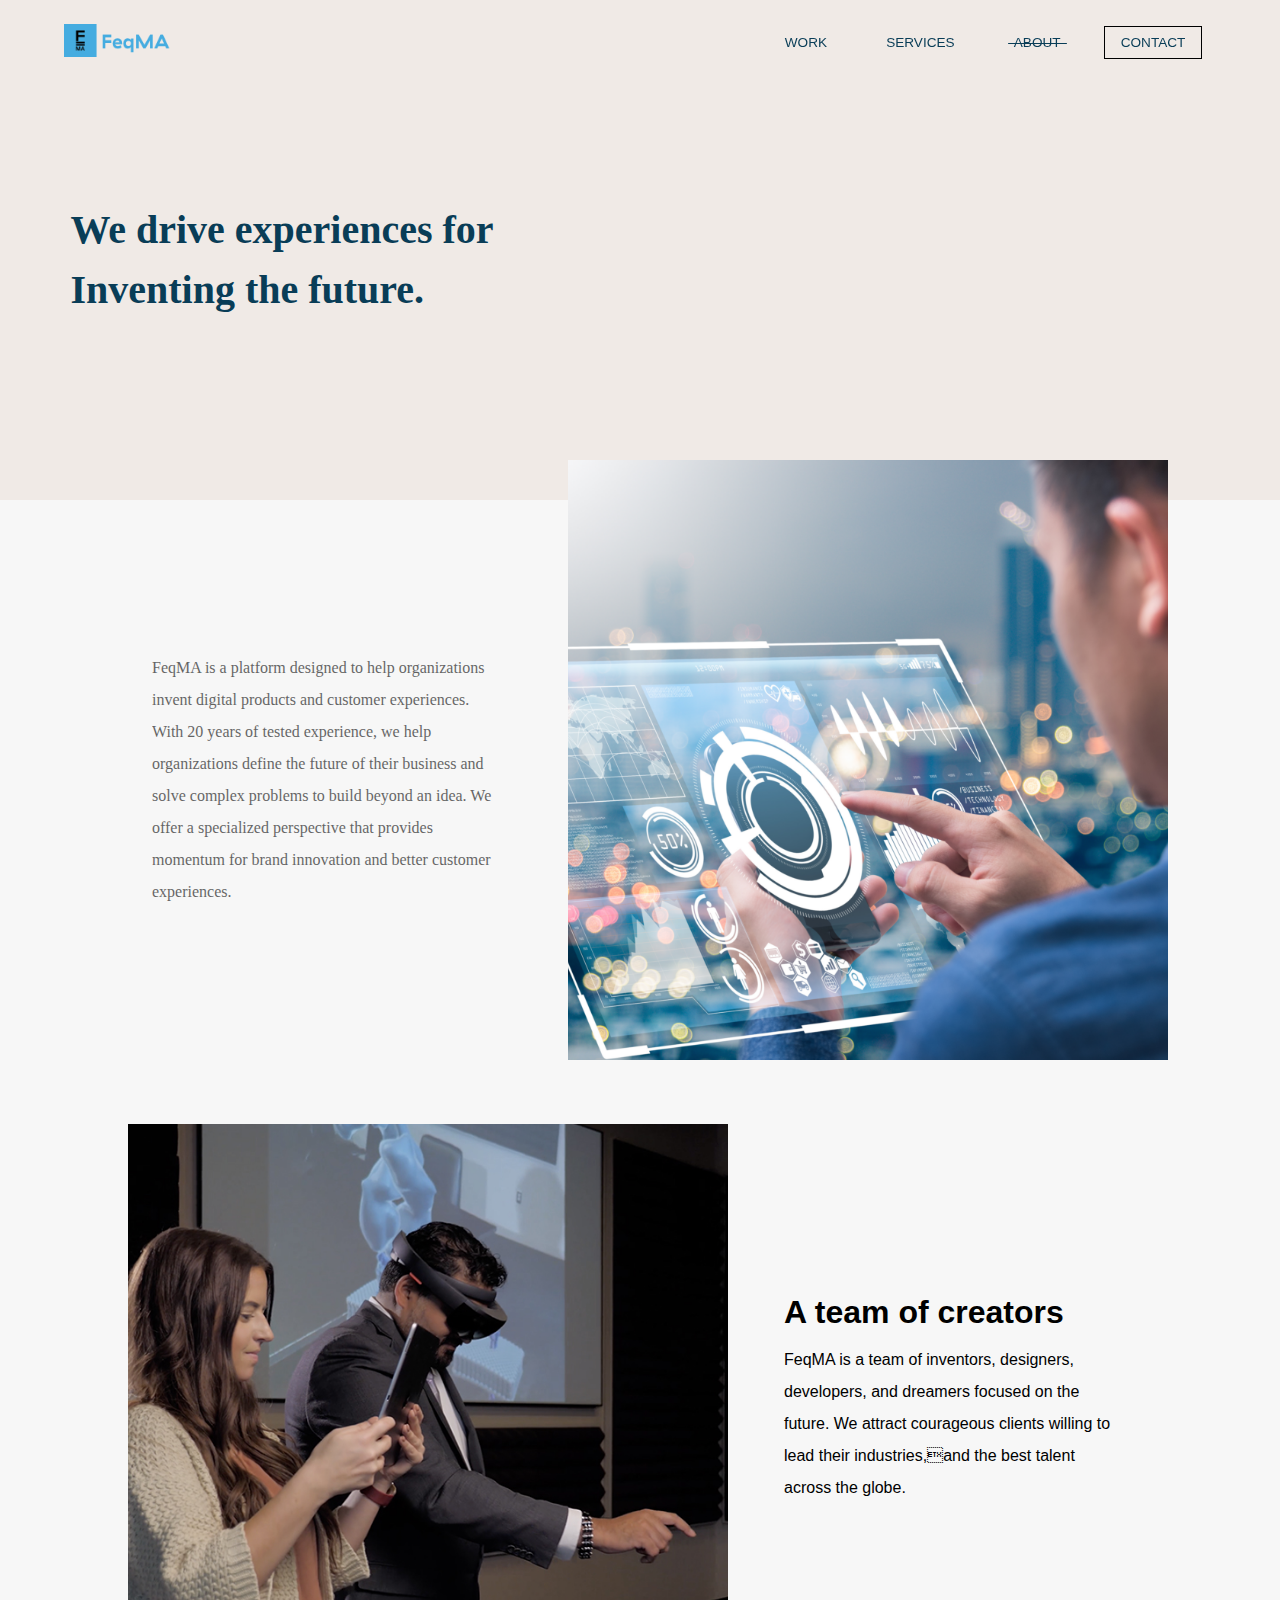
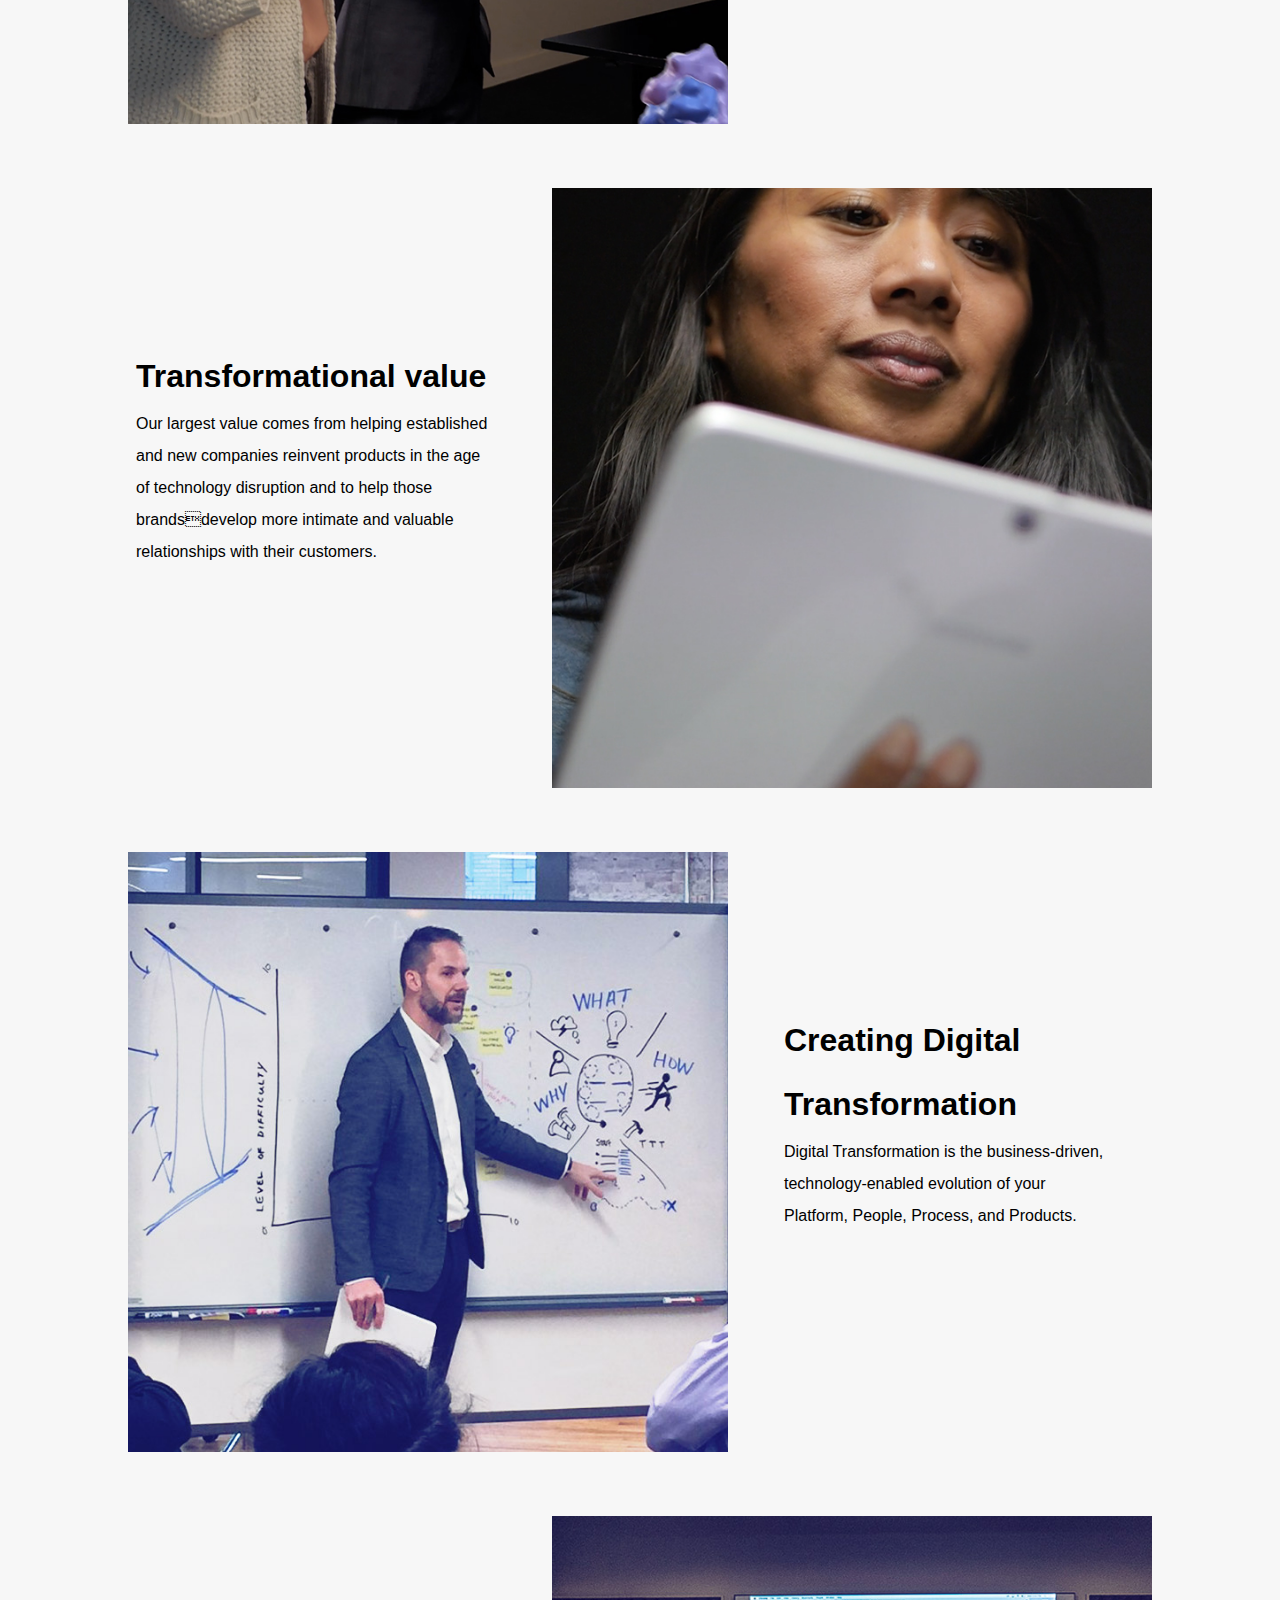
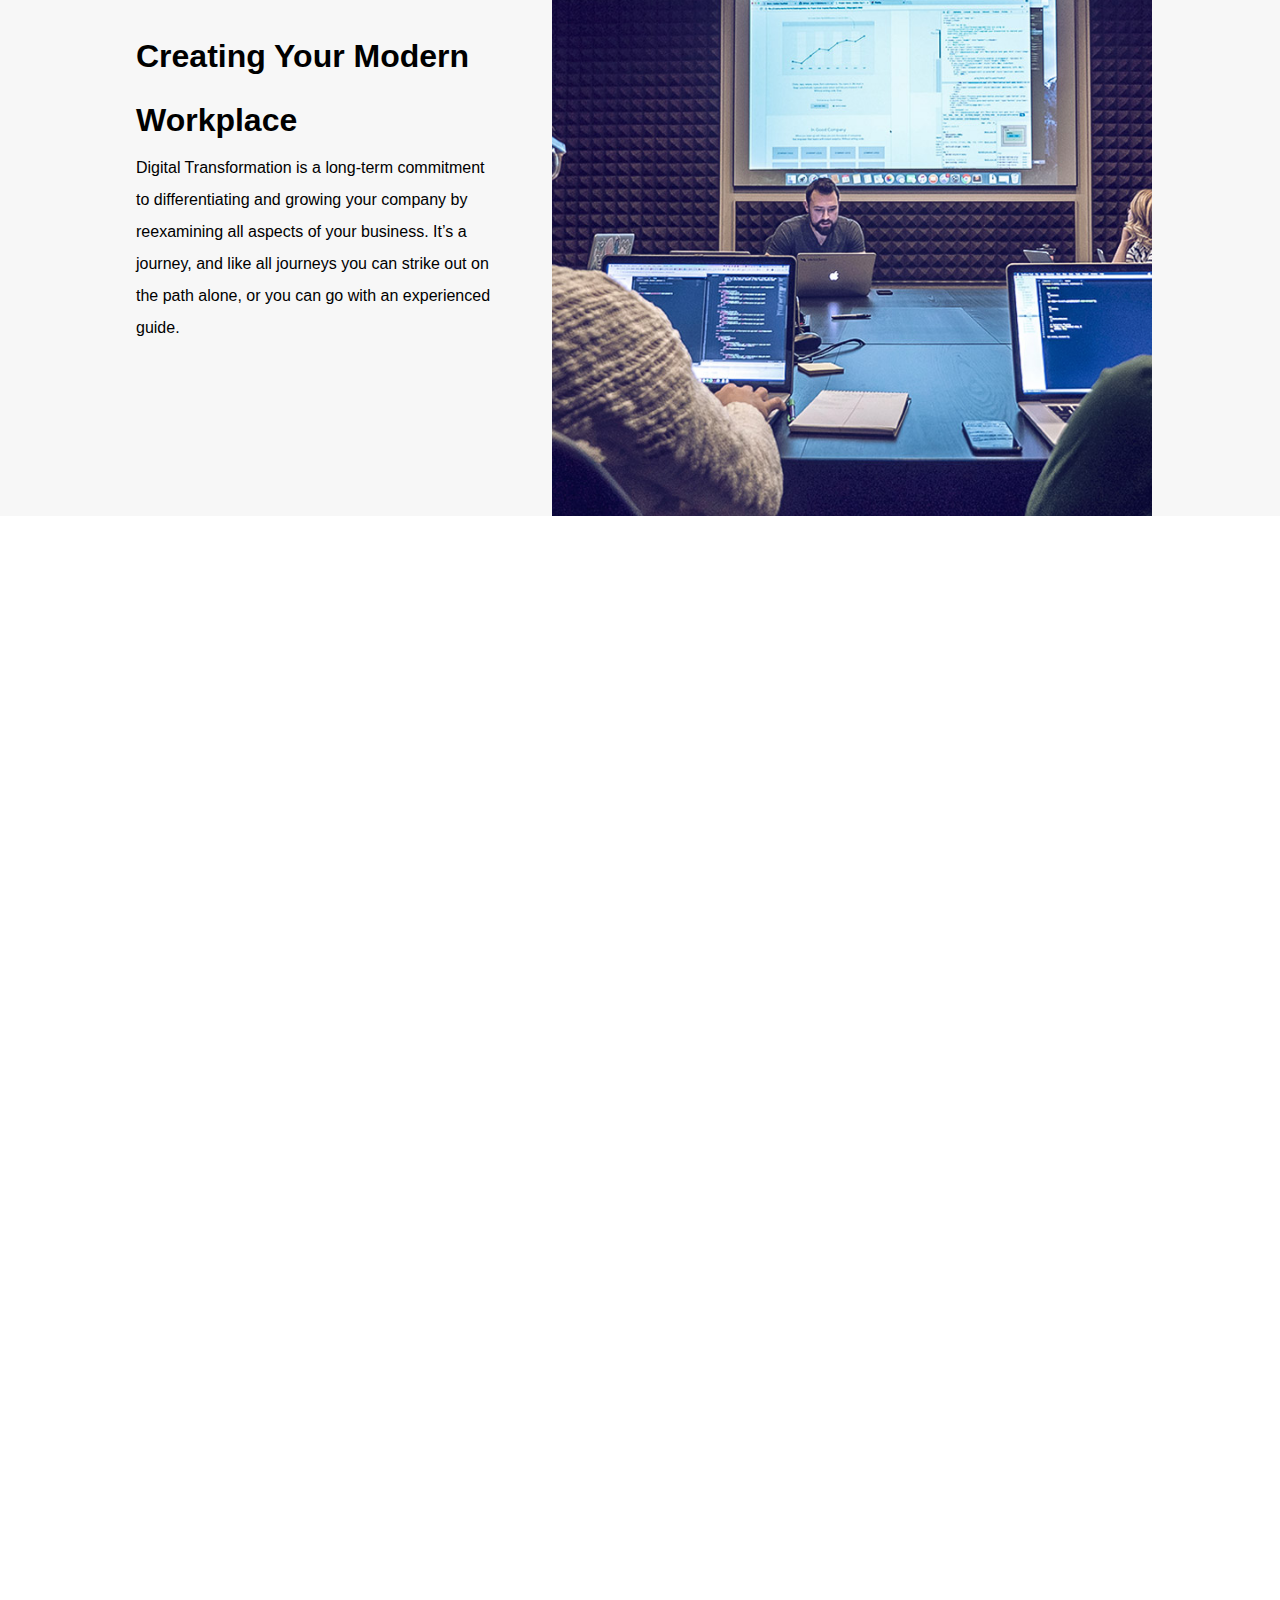
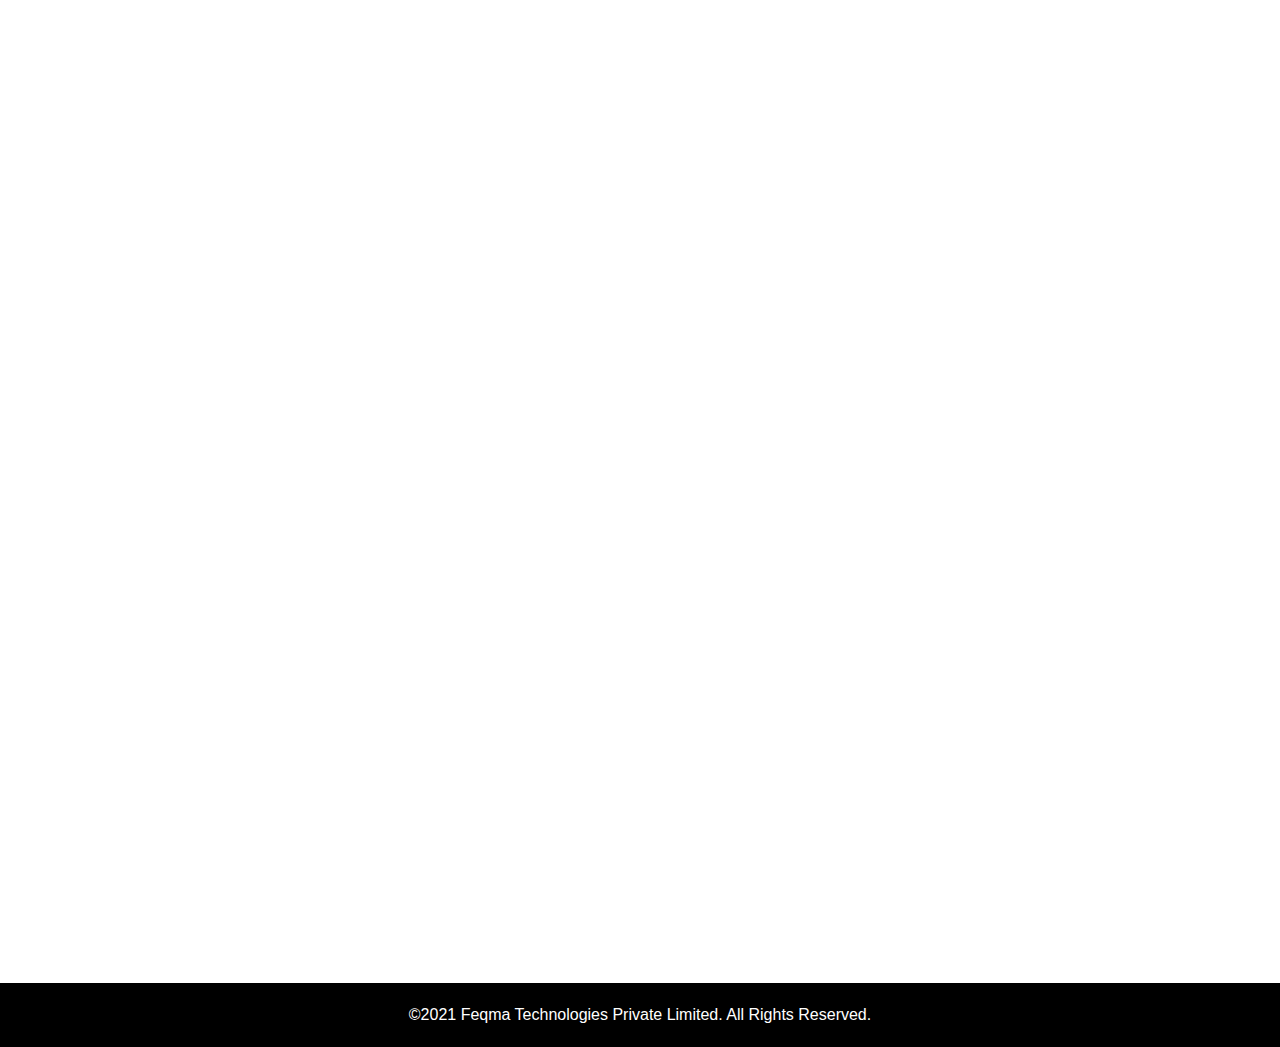
<file: about.html>
<!DOCTYPE html>
<html lang="en">

<head>
    <meta name="viewport" content="width=device-width, initial-scale=1.0" />
    <title>FeqMA | About</title>
    <link rel="stylesheet" href="css/services.css">
    <link rel="stylesheet" href="css/style.css">
    <link rel="stylesheet" href="css/index.css">
    <link rel="stylesheet" href="css/about.css">
    <link href="http://fonts.cdnfonts.com/css/trenda" rel="stylesheet" />
    <link rel="stylesheet" href="https://cdnjs.cloudflare.com/ajax/libs/font-awesome/4.7.0/css/font-awesome.min.css">

</head>

<body>

    <div class="black_overlay" onclick="hideSidebar()" id="overlay_black"></div>
    <div class="sidebar">
        <button class="close_side" onclick="hideSidebar()">&#10006</button>
        <ul class="nav_links">
            <a class="nav_linksb" href="work.html" onclick="hideSidebar()">WORK</a>
            <a class="nav_linksb" href="services.html" onclick="hideSidebar()">SERVICES</a>
            <a class="nav_linksb cut_white" href="#" onclick="hideSidebar()">ABOUT</a>
            <a class="nav_linksb" href="contact.html" onclick="hideSidebar()">CONTACT</a>
        </ul>
    </div>
    <section class="main">
        <div class="navigation bg-transparent">
            <div class="logo">
                <a href="index.html"><img loading="lazy" src="/images/logo.png" alt="" class="logo_img"></a>

            </div>
            <ul class="nav_links">
                <a class="nav_link about_nav_color" href="work.html">WORK</a>
                <a class="nav_link about_nav_color" href="services.html">SERVICES</a>
                <a class="nav_link about_nav_color cut_black" href="#">ABOUT</a>
                <a class="nav_link about_nav_color contact_btn" href="contact.html">CONTACT 
                    </a>
                <a class="nav_linkh about_nav_color sidebar_switch" id="switch" onclick="showSidebar()"><i class="fa fa-bars"></i></a>
            </ul>
        </div>
    </section>
    <div class="about_color">
        <p class="about_header">
            We drive experiences for<br /> Inventing the future.
        </p>
    </div>
    <section class="contentsec">
        <div class="content_1">
            <p class="content1_desc">
                FeqMA is a platform designed to help organizations invent digital products and customer experiences. With 20 years of tested experience, we help organizations define the future of their business and solve complex problems to build beyond an idea. We offer
                a specialized perspective that provides momentum for brand innovation and better customer experiences.
            </p>
            <img loading="lazy" src="/images/about_Us.png" />
        </div>
        <div class="content_2">
            <div class="content2_desc">
                <h1>A team of creators</h1>

                FeqMA is a team of inventors, designers, developers, and dreamers focused on the future. We attract courageous clients willing to lead their industries,and the best talent across the globe.
            </div>
            <img loading="lazy" src="/images/team_of_creators.png" />
        </div>
        <div class="content_3">
            <div class="content3_desc">
                <h1>Transformational value</h1>

                Our largest value comes from helping established and new companies reinvent products in the age of technology disruption and to help those brandsdevelop more intimate and valuable relationships with their customers.
            </div>
            <img loading="lazy" src="/images/transformational_value.png" />
        </div>
        <div class="content_2">
            <div class="content2_desc">
                <h1>Creating Digital Transformation</h1>

                Digital Transformation is the business-driven, technology-enabled evolution of your Platform, People, Process, and Products.
            </div>
            <img loading="lazy" src="/images/digital_transformation.png" />
        </div>
        <div class="content_3">
            <div class="content3_desc">
                <h1>Creating Your Modern Workplace</h1>

                Digital Transformation is a long-term commitment to differentiating and growing your company by reexamining all aspects of your business. It’s a journey, and like all journeys you can strike out on the path alone, or you can go with an experienced guide.
            </div>
            <img loading="lazy" src="/images/modern_workspace.png" />
        </div>
    </section>
    <div class="manifesto opacity_0">
        <h3>OUR CREATION MANIFESTO</h3>
        <div class="manifesto_6">
            <div class="mrow_1">
                <div class="item_1">
                    <h2>We are inventors.</h2>
                    <p>
                        At FEQMA, invention isn’t just an opportunity; It’s a responsibility to express our ideas and be the fuel that drives the human condition forward. Whether we’re inventing new digital solutions, transforming organizations, or forging new firms, we are
                        obsessive about improving the world and how people experience it.
                    </p>
                    <hr />
                </div>

                <div class="item_1">
                    <h2>We invent through collaboration.</h2>
                    <p id="adjustp">
                        Collaboration is at our core. When our creative minds come together, the sum exceeds the collective value of the individual parts. We connect, learn, critique, and prosper.
                    </p>
                    <hr />
                </div>
                <div class="item_1">
                    <h2>We invent for humans.</h2>
                    <p>
                        We evolve the human experience by mastering what’s meaningful to people. Before we invent, we observe.
                    </p>
                    <hr />
                </div>
            </div>
            <div class="mrow_2">
                <div class="item_1">
                    <h2>We invent to create value.</h2>
                    <p>
                        Value comes from ideas that are purposeful. Our commitment is to design and develop products and services that drive meaningful cultural impact.
                    </p>
                </div>

                <div class="item_1">
                    <h2>We invent the impossible.</h2>
                    <p>
                        Nothing drives us more than hearing an idea or concept is “impossible.” We look at impossibility as an opportunity. Uncharted territory is our comfort zone.
                    </p>
                </div>
                <div class="item_1">
                    <h2>We invent the future.</h2>
                    <p>
                        While others are trying to predict the future, we are busy inventing it. Our relentless drive and brave experimentation creates meaningful change that shapes our future.
                    </p>
                </div>
            </div>
        </div>
    </div>
    <div class="mrow_2 opacity_0" id="lower_3">
        <div class="item_1">
            <svg xmlns="http://www.w3.org/2000/svg" xmlns:xlink="http://www.w3.org/1999/xlink" width="159" height="160.034" viewBox="0 0 159 160.034">
          <defs>
            <linearGradient
              id="linear-gradient"
              x1="0.202"
              y1="0.064"
              x2="1"
              y2="1.029"
              gradientUnits="objectBoundingBox"
            >
              <stop offset="0" stop-color="#14265a" />
              <stop offset="1" stop-color="#3b5aaf" />
            </linearGradient>
          </defs>
          <path
            id="Path_28"
            data-name="Path 28"
            d="M77.953,79.4l66.695-25.4a7.268,7.268,0,0,1-1.36-1.289L77.3,77.846a11.051,11.051,0,0,1,.653,1.559ZM66.922,35.434a7.192,7.192,0,0,1-1.708.419,333.4,333.4,0,0,0,.014,36.367,10.711,10.711,0,0,1,1.679-.247,330.387,330.387,0,0,1,.014-36.542Zm-47.694,5.21a7.247,7.247,0,0,1,.2,1.643c0,.077-.02.148-.021.221C26.783,38.022,42.09,29.849,57.031,28.83c0-.043-.014-.082-.014-.122a7.221,7.221,0,0,1,.19-1.59c-14.9.933-30.163,8.851-37.981,13.529ZM159,79.368a78.9,78.9,0,0,0-4.614-26.618,7.25,7.25,0,0,1-2.868,2.1,75.521,75.521,0,0,1-5.944,62.17c-4.128-1.476-9.818-3.646-16.571-6.4a7.222,7.222,0,0,1-1.015,1.455c6.8,2.758,12.524,4.932,16.728,6.434a76.172,76.172,0,0,1-64.771,36.835q-1.514-5.835-2.863-11.712a161.893,161.893,0,0,0,40.935-30.863,7.208,7.208,0,0,1-1.178-1.229A160.175,160.175,0,0,1,76.7,141.93,428.5,428.5,0,0,1,68.627,93.5q-.481.045-.965.047c-.251,0-.5-.02-.745-.037a430.683,430.683,0,0,0,8.234,49.233q-3.488,1.787-7.078,3.36a10.689,10.689,0,0,1,.61,1.569q3.471-1.52,6.848-3.241,1.259,5.46,2.665,10.886a76.555,76.555,0,0,1-9.753-.795,10.831,10.831,0,0,1-1.831,3.147,79.434,79.434,0,0,0,81.355-38.034c.2.068.951-1.459.859-1.491A78.745,78.745,0,0,0,159,79.367ZM47.483,150.748a10.757,10.757,0,0,1,.273-2.378A76.494,76.494,0,0,1,14.2,118.364q1.369-.454,2.721-.957a7.117,7.117,0,0,1-.4-1.644c-1.258.468-2.332.833-3.18,1.107A75.392,75.392,0,0,1,3.411,80.485c17.277,2.645,40.451,3.127,53.468,3.166-.028-.3-.043-.6-.045-.9,0-.265.02-.525.043-.784-13.038-.037-36.292-.518-53.478-3.18a75.374,75.374,0,0,1,6.34-29.706,7.234,7.234,0,0,1-2.878-1.9A79.2,79.2,0,0,0,47.567,152.024a11.315,11.315,0,0,1-.085-1.278ZM58.89,76.435c-15.5-9.131-30.054-19.2-41.056-29.659a7.412,7.412,0,0,1-1.19,1.178C28.106,58.86,43.126,69.112,58,77.9A10.33,10.33,0,0,1,58.89,76.435ZM16.652,36.627a76.187,76.187,0,0,1,52.4-32.514c-1.1,5.643-1.988,11.56-2.666,17.7a6.984,6.984,0,0,1,1.6.7c.71-6.476,1.647-12.7,2.822-18.626A75.956,75.956,0,0,1,145.58,41.7a7.191,7.191,0,0,1,3.271-.809c.054,0,.105.011.156.014A79.509,79.509,0,0,0,13.5,35.179,7.2,7.2,0,0,1,16.652,36.627ZM146.971,55.092C143.83,72.579,136.043,87.9,126.053,100.88a7.189,7.189,0,0,1,1.377.957c10.132-13.174,18.021-28.734,21.207-46.489A7.186,7.186,0,0,1,146.971,55.092Zm-69.3,31.752a10.294,10.294,0,0,1-.809,1.562c2.939,1.547,5.8,3.012,8.541,4.387,10.647,5.342,20.883,10.043,30.023,14.006a7.15,7.15,0,0,1,.331-1.763C104.192,100,90.983,93.828,77.67,86.842ZM110,10.683q-3.658,9.885-8.18,19.418a206.394,206.394,0,0,0-30.38-2.31,7.191,7.191,0,0,1,.092.917,7.1,7.1,0,0,1-.078.764,205.05,205.05,0,0,1,29.605,2.206A195.519,195.519,0,0,1,73.772,73.831a10.629,10.629,0,0,1,1.306,1.06,197.3,197.3,0,0,0,27.728-42.944c13.112,2.1,27.63,5.96,39.587,12.95a7.357,7.357,0,0,1,.927-1.4c-12.022-7.044-26.569-10.971-39.75-13.127q4.417-9.374,8.014-19.1L110,10.683Zm-80.884,99.4a7.114,7.114,0,0,1,.955,1.394A147.452,147.452,0,0,0,60,90.369a10.9,10.9,0,0,1-1.079-1.278,145.417,145.417,0,0,1-29.8,20.988Zm93.516,3.056a5.91,5.91,0,1,0-5.92-5.911h0a5.914,5.914,0,0,0,5.92,5.91Zm-64.324,46.9a9.287,9.287,0,1,0-9.3-9.287A9.293,9.293,0,0,0,58.309,160.033Zm90.542-106a5.916,5.916,0,0,0,5.92-5.911h0a5.92,5.92,0,0,0-11.84,0h0A5.916,5.916,0,0,0,148.851,54.037ZM64.279,34.617a5.91,5.91,0,1,0-5.92-5.911v0a5.913,5.913,0,0,0,5.92,5.91Zm-40.6,86.124a5.91,5.91,0,1,0-5.92-5.911h0A5.915,5.915,0,0,0,23.68,120.741ZM67.66,91.189a8.443,8.443,0,1,0,0-16.887h0A8.45,8.45,0,0,0,59.2,82.744v0A8.451,8.451,0,0,0,67.66,91.189Zm-61.4-48.9a5.92,5.92,0,1,1,5.92,5.91A5.914,5.914,0,0,1,6.261,42.287Z"
            transform="translate(0)"
            fill="url(#linear-gradient)"
          />
        </svg>

            <h2>We make technology come to life</h2>
            <p>
                What does the future look like for your organization? We’ll help you identify, define, and craft a digital strategy for your most critical initiatives, projects, and programs.
            </p>
        </div>

        <div class="item_1">
            <svg xmlns="http://www.w3.org/2000/svg" xmlns:xlink="http://www.w3.org/1999/xlink" width="184.615" height="160" viewBox="0 0 184.615 160">
          <defs>
            <linearGradient
              id="linear-gradient"
              x1="0.202"
              y1="0.064"
              x2="1"
              y2="1.029"
              gradientUnits="objectBoundingBox"
            >
              <stop offset="0" stop-color="#14265a" />
              <stop offset="1" stop-color="#3b5aaf" />
            </linearGradient>
          </defs>
          <path
            id="Path_27"
            data-name="Path 27"
            d="M80.323,156.515H10.462L45.384,96.351Zm3.652,2.105a4.145,4.145,0,0,0,0-4.208L49.051,94.248a4.24,4.24,0,0,0-7.327,0L6.8,154.41a4.149,4.149,0,0,0,0,4.21,4.2,4.2,0,0,0,3.665,2.1H80.313a4.2,4.2,0,0,0,3.665-2.1Zm54.079-.526a3.109,3.109,0,0,0,0-3.158L75.633,47.4a3.179,3.179,0,0,0-5.492,0L47.259,86.815a1.048,1.048,0,0,0,.383,1.434l0,0a1.048,1.048,0,0,0,1.442-.386L71.972,48.45a1.056,1.056,0,0,1,1.829,0l62.425,107.54a1.022,1.022,0,0,1,0,1.053,1.034,1.034,0,0,1-.915.526H91.7a1.052,1.052,0,0,0,0,2.1h43.612a3.137,3.137,0,0,0,2.746-1.579Zm21.066-10.485h2.615V135.083H159.12Zm-12.971-6.162a6.974,6.974,0,0,0,1.538,4.779,5.365,5.365,0,0,0,4.229,1.734,5.041,5.041,0,0,0,3.558-1.285,5.618,5.618,0,0,0,1.731-3.331h-2.613a3.958,3.958,0,0,1-.654,1.452,2.47,2.47,0,0,1-2.063.9,2.693,2.693,0,0,1-2.178-1.048,4.926,4.926,0,0,1-.855-3.156,5.617,5.617,0,0,1,.812-3.264,2.87,2.87,0,0,1,4.3-.332,3.52,3.52,0,0,1,.646,1.359h2.631a4.517,4.517,0,0,0-.861-2.338,5.9,5.9,0,0,0-8.474-.528,6.912,6.912,0,0,0-1.747,5.059Zm-43.068,1.891,2.393,4.271h3.191l-4.093-6.485,3.855-6.042h-3.043l-2.305,4.08-2.248-4.078H97.685l3.855,6.142-4.05,6.385h3.06l2.529-4.271Zm-17.725-1.891a6.963,6.963,0,0,0,1.538,4.779,5.357,5.357,0,0,0,4.225,1.734,5.044,5.044,0,0,0,3.562-1.285,5.618,5.618,0,0,0,1.731-3.331H93.8a3.992,3.992,0,0,1-.654,1.452,2.48,2.48,0,0,1-2.065.9,2.709,2.709,0,0,1-2.182-1.048,4.951,4.951,0,0,1-.853-3.156,5.617,5.617,0,0,1,.812-3.264,2.87,2.87,0,0,1,4.3-.332,3.521,3.521,0,0,1,.642,1.359h2.633a4.464,4.464,0,0,0-.861-2.338,5.9,5.9,0,0,0-8.474-.528,6.92,6.92,0,0,0-1.745,5.059Zm-33.868,1.891,2.4,4.271h3.2l-4.1-6.485,3.855-6.042H53.8l-2.309,4.08-2.246-4.078H46.1l3.857,6.142L45.9,147.611h3.06l2.527-4.271Zm-17.181-.555a6.41,6.41,0,0,0,.625,3.109q1.166,2.038,4.434,2.04t4.428-2.04a6.41,6.41,0,0,0,.625-3.109v-7.7H41.742v7.692a4.338,4.338,0,0,1-.306,1.887,2.03,2.03,0,0,1-2.069,1.053,2.038,2.038,0,0,1-2.077-1.053,4.379,4.379,0,0,1-.306-1.883v-7.7H34.31v7.7ZM187.658,159.67H146.723a1.052,1.052,0,1,1,0-2.1H187.66a1.053,1.053,0,0,0,.917-1.579L99.98,3.352a1.044,1.044,0,0,0-.919-.526,1.03,1.03,0,0,0-.911.526L77.573,38.8a1.062,1.062,0,0,1-1.444.383,1.05,1.05,0,0,1-.386-1.436h0L96.315,2.3a3.183,3.183,0,0,1,5.5,0l88.6,152.636a3.1,3.1,0,0,1,0,3.158,3.136,3.136,0,0,1-2.746,1.577Z"
            transform="translate(-6.225 -0.723)"
            fill="url(#linear-gradient)"
          />
        </svg>

            <h2>We go beyond the experience</h2>
            <p>
                What does the future look like for your organization? We’ll help you identify, define, and craft a digital strategy for your most critical initiatives, projects, and programs.
            </p>
        </div>
        <div class="item_1">
            <svg xmlns="http://www.w3.org/2000/svg" xmlns:xlink="http://www.w3.org/1999/xlink" width="87.904" height="160" viewBox="0 0 87.904 160">
          <defs>
            <linearGradient
              id="linear-gradient"
              x1="0.202"
              y1="0.064"
              x2="1"
              y2="1.029"
              gradientUnits="objectBoundingBox"
            >
              <stop offset="0" stop-color="#14265a" />
              <stop offset="1" stop-color="#3b5aaf" />
            </linearGradient>
          </defs>
          <path
            id="Path_29"
            data-name="Path 29"
            d="M50.354,34.867H48.462v3.789h1.891V34.867Zm0,7.58H48.462v3.791h1.891V42.448Zm0,7.582H48.462v3.789h1.891V50.03Zm0,7.58H48.462V61.4h1.891V57.608Zm0,7.582H48.462v3.791h1.891V65.193Zm0,7.582H48.462v3.791h1.891V72.771Zm0,7.582H48.462v3.789h1.891V80.357Zm0,7.58H48.462v3.793h1.891V87.933Zm0,7.582H48.462v3.791h1.891V95.52Zm0,7.58H48.462v3.793h1.891v-3.793Zm0,7.583H48.462v3.791h1.891v-3.784Zm0,7.582H48.462v3.791h1.891V118.26Zm0,7.583-1.893.181h1.891v-.181Zm.569-1.715H5.455v3.793H50.924v-3.793ZM93.359,29.923H47.89v3.794H93.359ZM65.684,25.337V20.715a.945.945,0,1,0-1.889,0v4.624a.945.945,0,1,0,1.889,0h0Zm7.487-1.517V.946a.945.945,0,0,0-1.891,0V23.827a.945.945,0,0,0,1.891,0ZM83.4,26.859V14.707a.947.947,0,0,0-1.891,0V26.862a.945.945,0,0,0,1.891,0ZM38.052,139.275V134.65a.945.945,0,1,0-1.889,0v4.625a.946.946,0,0,0,1.889,0ZM30.566,159.05V136.177a.946.946,0,1,0-1.893,0h0v22.881a.946.946,0,0,0,1.893,0ZM19.4,146.234a.946.946,0,0,1-.945-.947V133.13a.945.945,0,0,1,1.891,0v12.155a.946.946,0,0,1-.945.947Z"
            transform="translate(-5.455 -0.004)"
            fill="url(#linear-gradient)"
          />
        </svg>

            <h2>We close the innovation execution gap</h2>
            <p>
                We believe that action breeds clarity. Our execution is rooted in your business to ensure technical and organizational feasibility. We produce measurable, transformational value.
            </p>
        </div>
    </div>
    <div class="blue_text opacity_0">
        <p class="blue_1">We collaborate with ambitious brands & people.</p>
        <p class="blue_2">
            Lets create some frequency<svg xmlns="http://www.w3.org/2000/svg" width="30" height="8" viewBox="0 0 25 8">
          <g id="left-arrow" transform="translate(-20)">
            <path
              id="Path"
              d="M-47.38,3.355h22.256L-27.3,1.1a.664.664,0,0,1,0-.912.6.6,0,0,1,.877,0l3.242,3.355h0a.664.664,0,0,1,0,.913h0l-3.242,3.355a.6.6,0,0,1-.877,0,.664.664,0,0,1,0-.912l2.176-2.252H-47.38A.633.633,0,0,1-48,4,.633.633,0,0,1-47.38,3.355Z"
              transform="translate(68 0)"
              fill="#fff"
            />
          </g>
        </svg>
        </p>
    </div>
    <section class="clients opacity_0">
        <h3 class="client_header">
            We help close the Innovation <br>Execution Gap
        </h3>
        <div class="client_row">
            <div class="client_row_mini">
                <div class="client"><img loading="lazy" src="/images/clients/Merc.png" alt="" class="client_img"></div>
                <div class="client"><img loading="lazy" src="/images/clients/sany.png" alt="" class="client_img"></div>
                <div class="client"><img loading="lazy" src="/images/clients/skoda.png  " alt="" class="client_img"></div>
            </div>
            <div class="client_row_mini">
                <div class="client"><img loading="lazy" src="/images/clients/maruti.png" alt="" class="client_img"></div>
                <div class="client"><img loading="lazy" src="/images/clients/FCA.png" alt="" class="client_img"></div>
                <div class="client"><img loading="lazy" src="/images/clients/BMW.png" alt="" class="client_img"></div>
            </div>
        </div>
    </section>
    <div class="footer">
        <div class="footer_1"> ©2021 Feqma Technologies Private Limited. All Rights Reserved.</div>

    </div>

    <script>
        // var sidebarSwitch = document.getElementById("switch");
        var sidebar = document.getElementsByClassName("sidebar")[0];
        var overlay = document.getElementById("overlay_black");

        var mainabout = document.getElementsByClassName("about_color")[0];
        var contentSection = document.getElementsByClassName("contentsec")[0];
        var manifestoSectionr1 = document.getElementsByClassName("manifesto")[0];
        var manifestoSectionr2 = document.getElementsByClassName("mrow_2")[0];
        var manifestoSectionr3 = document.getElementById("lower_3");


        var blueSection = document.getElementsByClassName("blue_text")[0];
        var clientSection = document.getElementsByClassName("clients")[0];
        var footerSection = document.getElementsByClassName("footer")[0];




        function showSidebar() {
            sidebar.style.right = "0";
            overlay.style.opacity = "1";
            overlay.style.pointerEvents = "all";
        }

        function hideSidebar() {
            sidebar.style.right = "-100%";
            overlay.style.opacity = "0";
            overlay.style.pointerEvents = "none";
        }

        var myNav = document.getElementsByClassName("navigation")[0];
        window.onscroll = function() {
            "use strict";
            if (
                document.body.scrollTop >= 50 ||
                document.documentElement.scrollTop >= 50
            ) {
                myNav.classList.add("nav-colored_about");
                myNav.classList.remove("bg-transparent");
            } else {
                myNav.classList.add("bg-transparent");
                myNav.classList.remove("nav-colored_about");
            }
            if (
                document.body.scrollTop >= contentSection.offsetHeight ||
                document.documentElement.scrollTop >= contentSection.offsetHeight
            ) {
                manifestoSectionr1.classList.add("opacity_1");
                manifestoSectionr1.classList.remove("opacity_0");
            } else {
                manifestoSectionr1.classList.add("opacity_0");
                manifestoSectionr1.classList.remove("opacity_1");
            }
            if (
                document.body.scrollTop >= contentSection.offsetHeight + manifestoSectionr1.offsetHeight / 1.2 ||
                document.documentElement.scrollTop >= contentSection.offsetHeight + manifestoSectionr1.offsetHeight / 1.2
            ) {
                manifestoSectionr2.classList.add("opacity_1");
                manifestoSectionr2.classList.remove("opacity_0");
            } else {
                manifestoSectionr2.classList.add("opacity_0");
                manifestoSectionr2.classList.remove("opacity_1");
            }
            if (
                document.body.scrollTop >= contentSection.offsetHeight + manifestoSectionr1.offsetHeight + manifestoSectionr2.offsetHeight / 2 ||
                document.documentElement.scrollTop >= contentSection.offsetHeight + manifestoSectionr1.offsetHeight + manifestoSectionr2.offsetHeight / 2
            ) {
                manifestoSectionr3.classList.add("opacity_1");
                manifestoSectionr3.classList.remove("opacity_0");
            } else {
                manifestoSectionr3.classList.add("opacity_0");
                manifestoSectionr3.classList.remove("opacity_1");
            }
            if (
                document.body.scrollTop >= contentSection.offsetHeight + manifestoSectionr1.offsetHeight + manifestoSectionr2.offsetHeight + manifestoSectionr3.offsetHeight / 2 ||
                document.documentElement.scrollTop >= contentSection.offsetHeight + manifestoSectionr1.offsetHeight + manifestoSectionr2.offsetHeight + manifestoSectionr3.offsetHeight / 2
            ) {
                blueSection.classList.add("opacity_1");
                blueSection.classList.remove("opacity_0");
            } else {
                blueSection.classList.add("opacity_0");
                blueSection.classList.remove("opacity_1");
            }
            if (
                document.body.scrollTop >= contentSection.offsetHeight + manifestoSectionr1.offsetHeight + manifestoSectionr2.offsetHeight + manifestoSectionr3.offsetHeight / 1.2 ||
                document.documentElement.scrollTop >= contentSection.offsetHeight + manifestoSectionr1.offsetHeight + manifestoSectionr2.offsetHeight + manifestoSectionr3.offsetHeight / 1.2
            ) {
                clientSection.classList.add("opacity_1");
                clientSection.classList.remove("opacity_0");
            } else {
                clientSection.classList.add("opacity_0");
                clientSection.classList.remove("opacity_1");
            }
            if (
                document.body.scrollTop >= contentSection.offsetHeight + manifestoSectionr1.offsetHeight + manifestoSectionr2.offsetHeight + manifestoSectionr3.offsetHeight / 1.25 ||
                document.documentElement.scrollTop >= contentSection.offsetHeight + manifestoSectionr1.offsetHeight + manifestoSectionr2.offsetHeight + manifestoSectionr3.offsetHeight / 1.25
            ) {
                footerSection.classList.add("opacity_1");
                footerSection.classList.remove("opacity_0");
            } else {
                footerSection.classList.add("opacity_0");
                footerSection.classList.remove("opacity_1");
            }
        };
    </script>
</body>

</html>
</file>
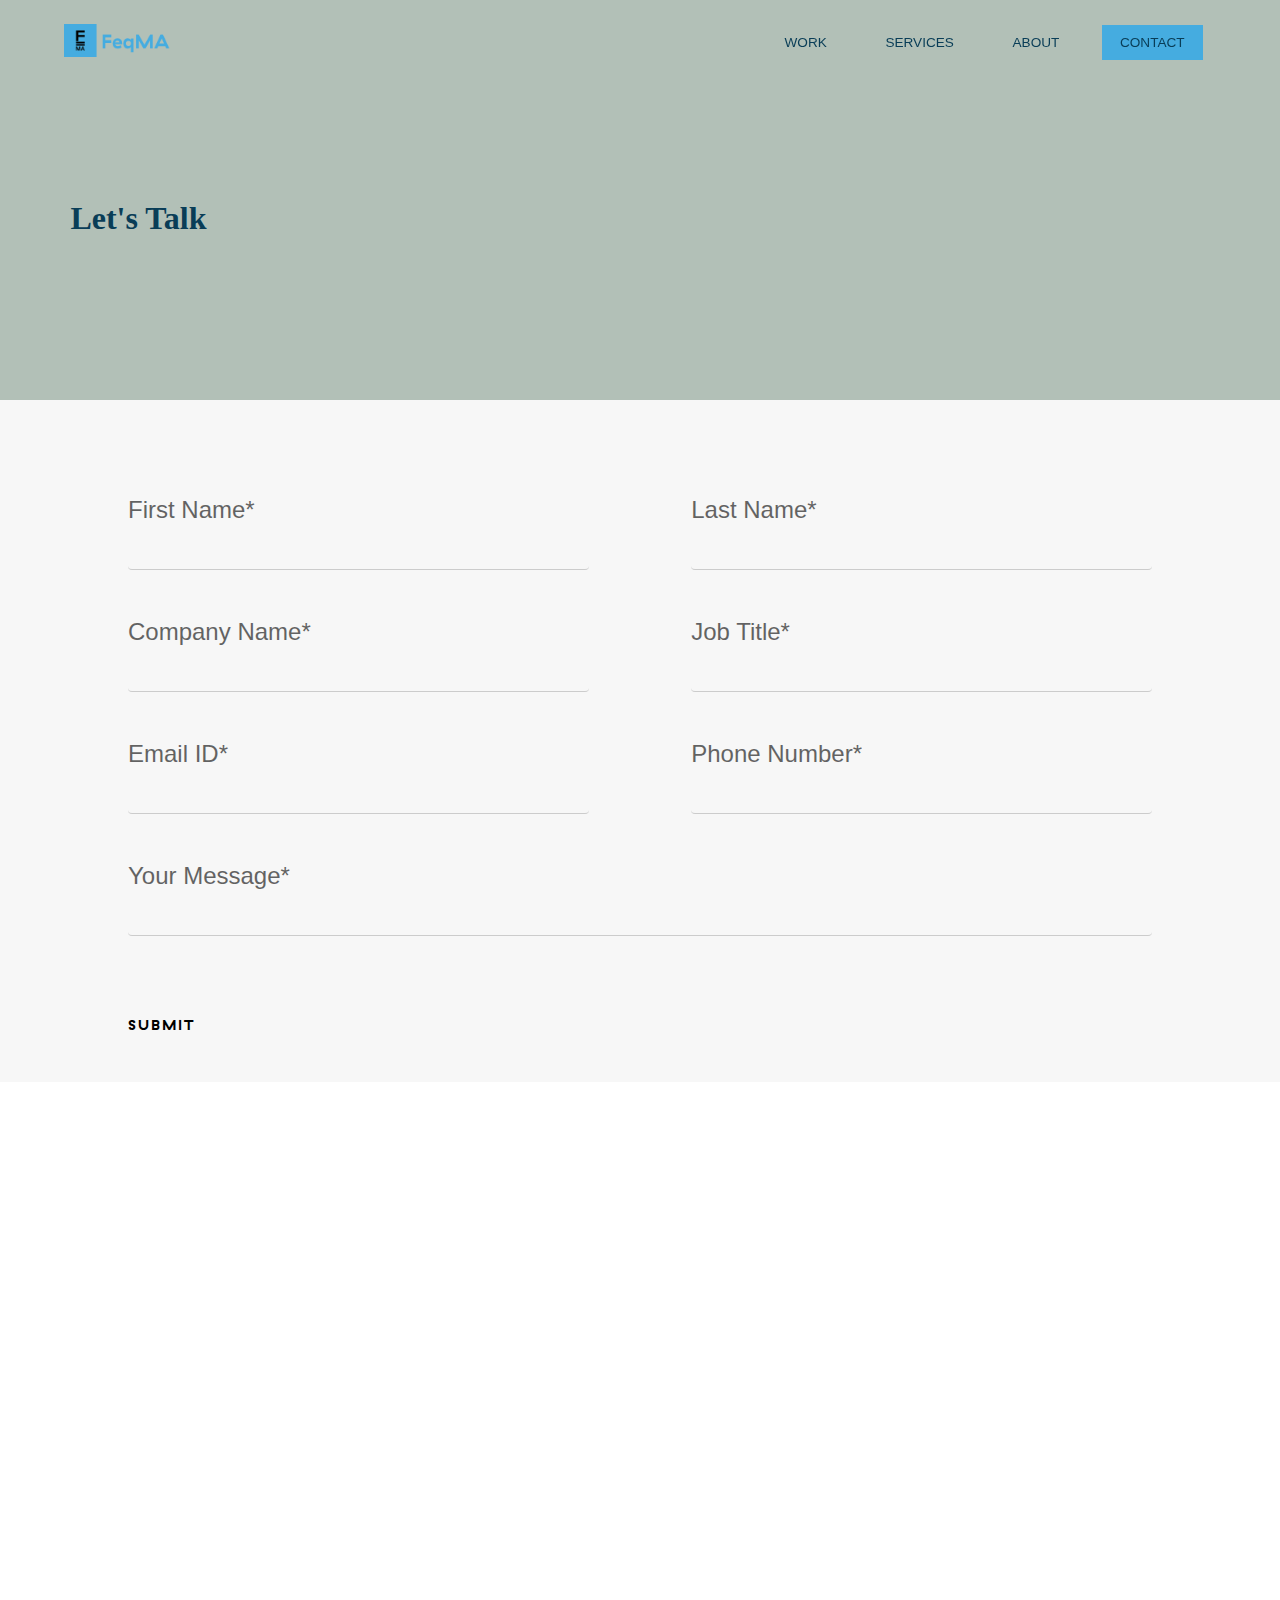
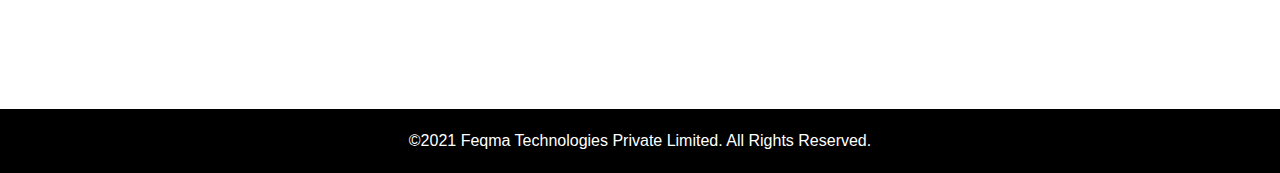
<file: contact.html>
<!DOCTYPE html>
<html lang="en">

<head>
    <meta name="viewport" content="width=device-width, initial-scale=1.0" />
    <title>FeqMA | Contact</title>
    <link rel="stylesheet" href="css/index.css">
    <link rel="stylesheet" href="css/services.css">
    <link rel="stylesheet" href="css/style.css" />
    <link rel="stylesheet" href="css/contact.css">
    <link href="http://fonts.cdnfonts.com/css/trenda" rel="stylesheet" />
    <link rel="stylesheet" href="https://cdnjs.cloudflare.com/ajax/libs/font-awesome/4.7.0/css/font-awesome.min.css">

</head>

<body>
    <div class="black_overlay" onclick="hideSidebar()" id="overlay_black"></div>
    <div class="sidebar">
        <button class="close_side" onclick="hideSidebar()">&#10006</button>
        <ul class="nav_links">
            <a class="nav_linksb" href="work.html" onclick="hideSidebar()">WORK</a>
            <a class="nav_linksb" href="services.html" onclick="hideSidebar()">SERVICES</a>
            <a class="nav_linksb" href="about.html" onclick="hideSidebar()">ABOUT</a>
            <a class="nav_linksb cut_white " href="#" onclick="hideSidebar()">CONTACT</a>
        </ul>
    </div>
    <section class="main">
        <div class="navigation bg-transparent">
            <div class="logo">
                <a href="index.html"><img loading="lazy" src="/images/logo.png" alt="" class="logo_img"></a>

            </div>
            <ul class="nav_links">
                <a class="nav_link about_nav_color" href="work.html">WORK</a>
                <a class="nav_link about_nav_color" href="services.html">SERVICES</a>
                <a class="nav_link about_nav_color" href="about.html">ABOUT</a>
                <a class="nav_link about_nav_color contact_btn  " href="#">CONTACT 
                    </a>
                <a class="nav_linkh about_nav_color sidebar_switch" id="switch" onclick="showSidebar()"><i
                        class="fa fa-bars"></i></a>
            </ul>
        </div>
    </section>
    <div class="contact_head">
        <p>Let's Talk</p>
    </div>
    <div class="contact_form" id="contactid">
        <div class="form_col2">
            <div class="aa">
                <div class="ie">
                    <label for="email">First Name*</label>
                    <input type="text" id="email" name="Email" />
                </div>
                <div class="ee">
                    <label for="contact">Last Name*</label>
                    <input type="text" id="phone" name="contact" />
                </div>
            </div>
            <div class="aa">
                <div class="ie">
                    <label for="email">Company Name*</label>
                    <input type="text" id="email" name="Email" />
                </div>
                <div class="ee">
                    <label for="contact">Job Title*</label>
                    <input type="text" id="phone" name="contact" />
                </div>
            </div>
            <div class="aa">
                <div class="ie">
                    <label for="email">Email ID*</label>
                    <input type="text" id="email" name="Email" />
                </div>
                <div class="ee">
                    <label for="contact">Phone Number*</label>
                    <input type="text" id="phone" name="contact" />
                </div>

            </div>
            <div class="message">
                <label for="lname" id="message">Your Message*</label>
                <input type="text" id="lname" name="lastname" />
            </div>
            <button>SUBMIT</button>
        </div>
    </div>
    <section class="expertise_section opacity_0">
        <div class="e_header">
            <h3>OUR EXPERTISE</h3>
            <p>
                While Feqma is Industry agnostic, we have extensive experience in these core areas.
            </p>
        </div>

        <div class="exp_8">
            <div class="exp_1">
                <div class="exp_desc"><sup>__</sup>Automotive & Mobility</div>
                <div class="exp_desc"><sup>__</sup>Connected Home & City</div>
            </div>
            <div class="exp_1">
                <div class="exp_desc"><sup>__</sup>Energy & Utility</div>
                <div class="exp_desc"><sup>__</sup>Entertainment & Brand</div>
            </div>
            <div class="exp_1">
                <div class="exp_desc"><sup>__</sup>Healthcare & Life Sciences</div>
                <div class="exp_desc"><sup>__</sup>Technology</div>
            </div>
            <div class="exp_1">
                <div class="exp_desc"><sup>__</sup>Real Estate - Realty</div>
                <div class="exp_desc"><sup>__</sup>Financial Services</div>
            </div>
        </div>
    </section>
    <section class="clients opacity_0">
        <h3 class="client_header">
            We help close the Innovation <br>Execution Gap
        </h3>
        <div class="client_row">
            <div class="client_row_mini">
                <div class="client"><img loading="lazy" src="/images/clients/Merc.png" alt="" class="client_img"></div>
                <div class="client"><img loading="lazy" src="/images/clients/sany.png" alt="" class="client_img"></div>
                <div class="client"><img loading="lazy" src="/images/clients/skoda.png  " alt="" class="client_img"></div>
            </div>
            <div class="client_row_mini">
                <div class="client"><img loading="lazy" src="/images/clients/maruti.png" alt="" class="client_img"></div>
                <div class="client"><img loading="lazy" src="/images/clients/FCA.png" alt="" class="client_img"></div>
                <div class="client"><img loading="lazy" src="/images/clients/BMW.png" alt="" class="client_img"></div>
            </div>
        </div>
    </section>
    <div class="footer">
        <div class="footer_1">©2021 Feqma Technologies Private Limited. All Rights Reserved.</div>

    </div>
    <script>
        // var sidebarSwitch = document.getElementById("switch");
        var sidebar = document.getElementsByClassName("sidebar")[0];
        var overlay = document.getElementById("overlay_black");

        var mainSection = document.getElementsByClassName("main")[0];
        var contactSection = document.getElementsByClassName("contact_form")[0];

        var expertiseSection = document.getElementsByClassName("expertise_section")[0];

        var clientSection = document.getElementsByClassName("clients")[0];
        var footerSection = document.getElementsByClassName("footer")[0];



        function showSidebar() {
            sidebar.style.right = "0";
            overlay.style.opacity = "1";
            overlay.style.pointerEvents = "all";
        }

        function hideSidebar() {
            sidebar.style.right = "-100%";
            overlay.style.opacity = "0";
            overlay.style.pointerEvents = "none";
        }

        var myNav = document.getElementsByClassName("navigation")[0];
        window.onscroll = function() {
            "use strict";
            if (
                document.body.scrollTop >= 50 ||
                document.documentElement.scrollTop >= 50
            ) {
                myNav.classList.add("nav-colored_contact");
                myNav.classList.remove("bg-transparent");
            } else {
                myNav.classList.add("bg-transparent");
                myNav.classList.remove("nav-colored_contact");
            }
            if (
                document.body.scrollTop >= mainSection.offsetHeight + contactSection.offsetHeight / 1.2 ||
                document.documentElement.scrollTop >= mainSection.offsetHeight + contactSection.offsetHeight / 1.2
            ) {
                expertiseSection.classList.add("opacity_1");
                expertiseSection.classList.remove("opacity_0");
            } else {
                expertiseSection.classList.add("opacity_0");
                expertiseSection.classList.remove("opacity_1");
            }
            if (
                document.body.scrollTop >= mainSection.offsetHeight + contactSection.offsetHeight + expertiseSection.offsetHeight / 1.2 ||
                document.documentElement.scrollTop >= mainSection.offsetHeight + contactSection.offsetHeight + expertiseSection.offsetHeight / 1.2
            ) {
                clientSection.classList.add("opacity_1");
                clientSection.classList.remove("opacity_0");
            } else {
                clientSection.classList.add("opacity_0");
                clientSection.classList.remove("opacity_1");
            }
        };
    </script>
</body>

</html>
</file>
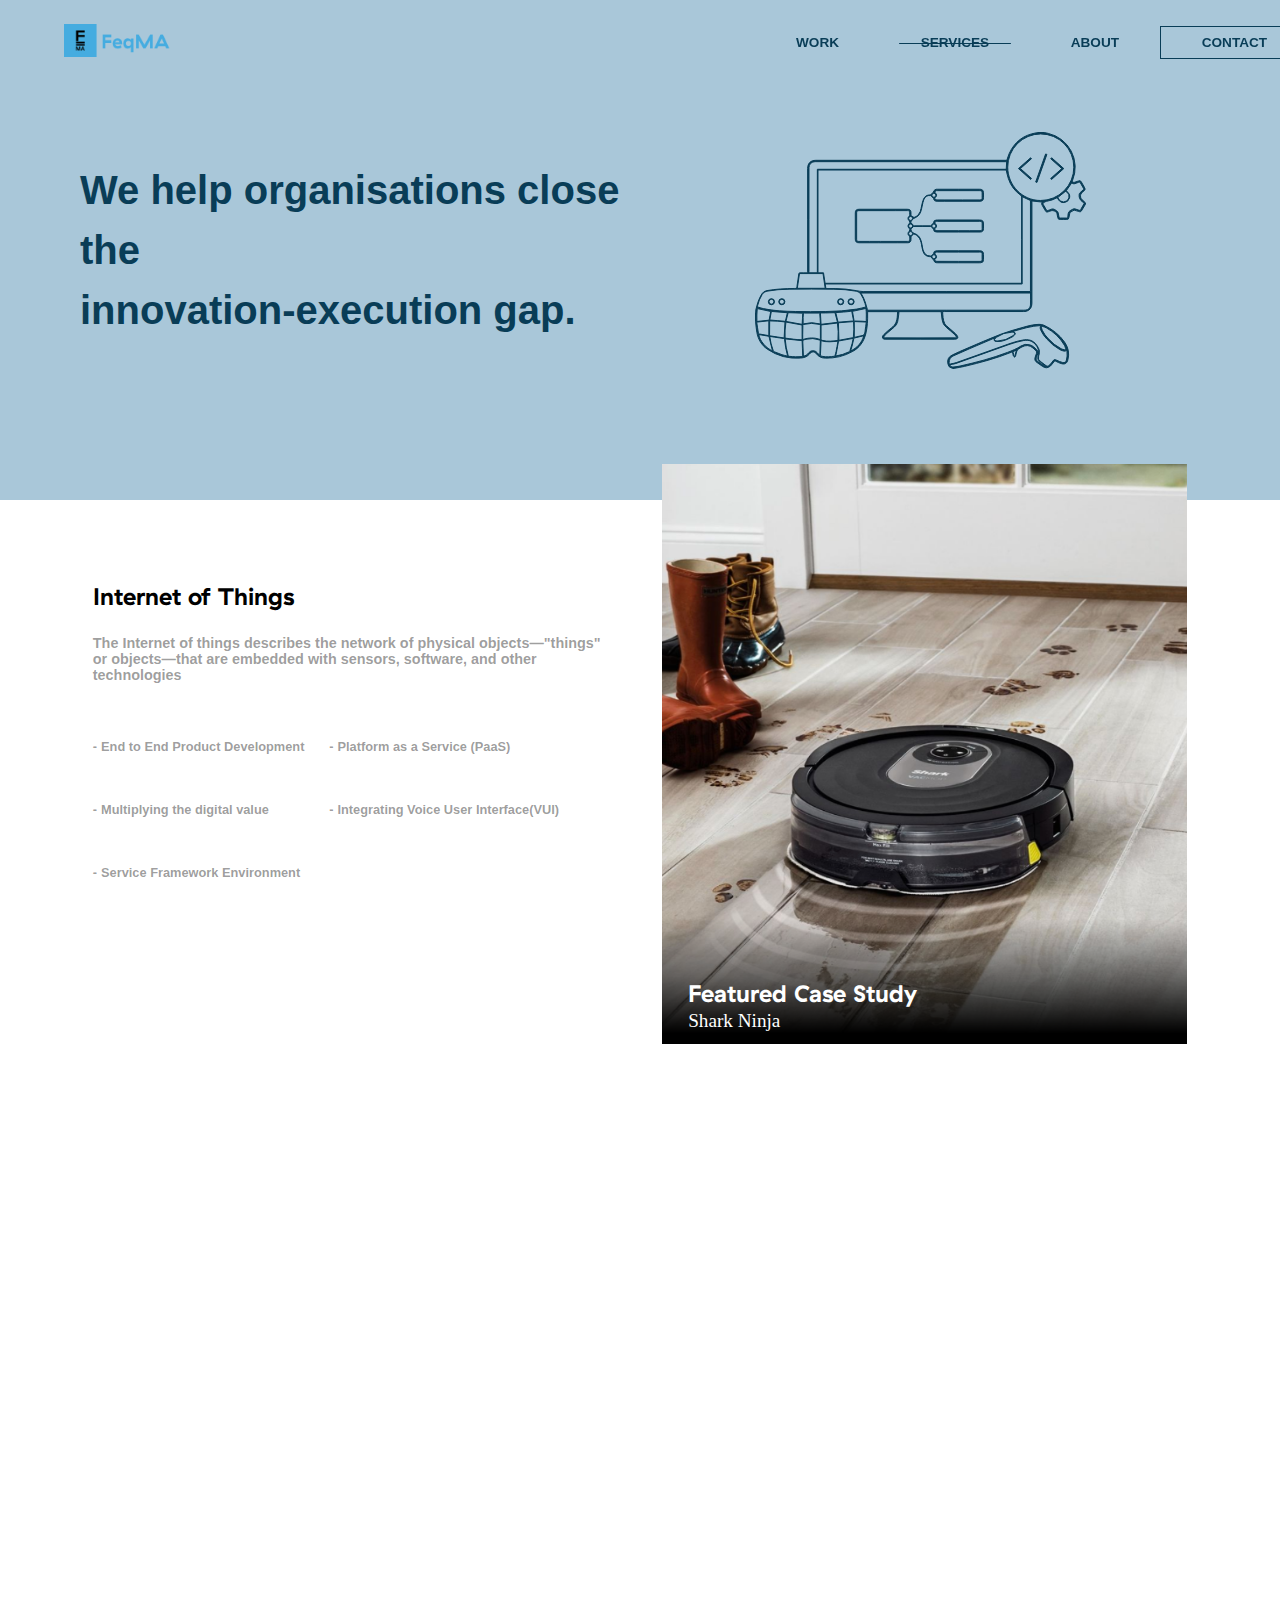
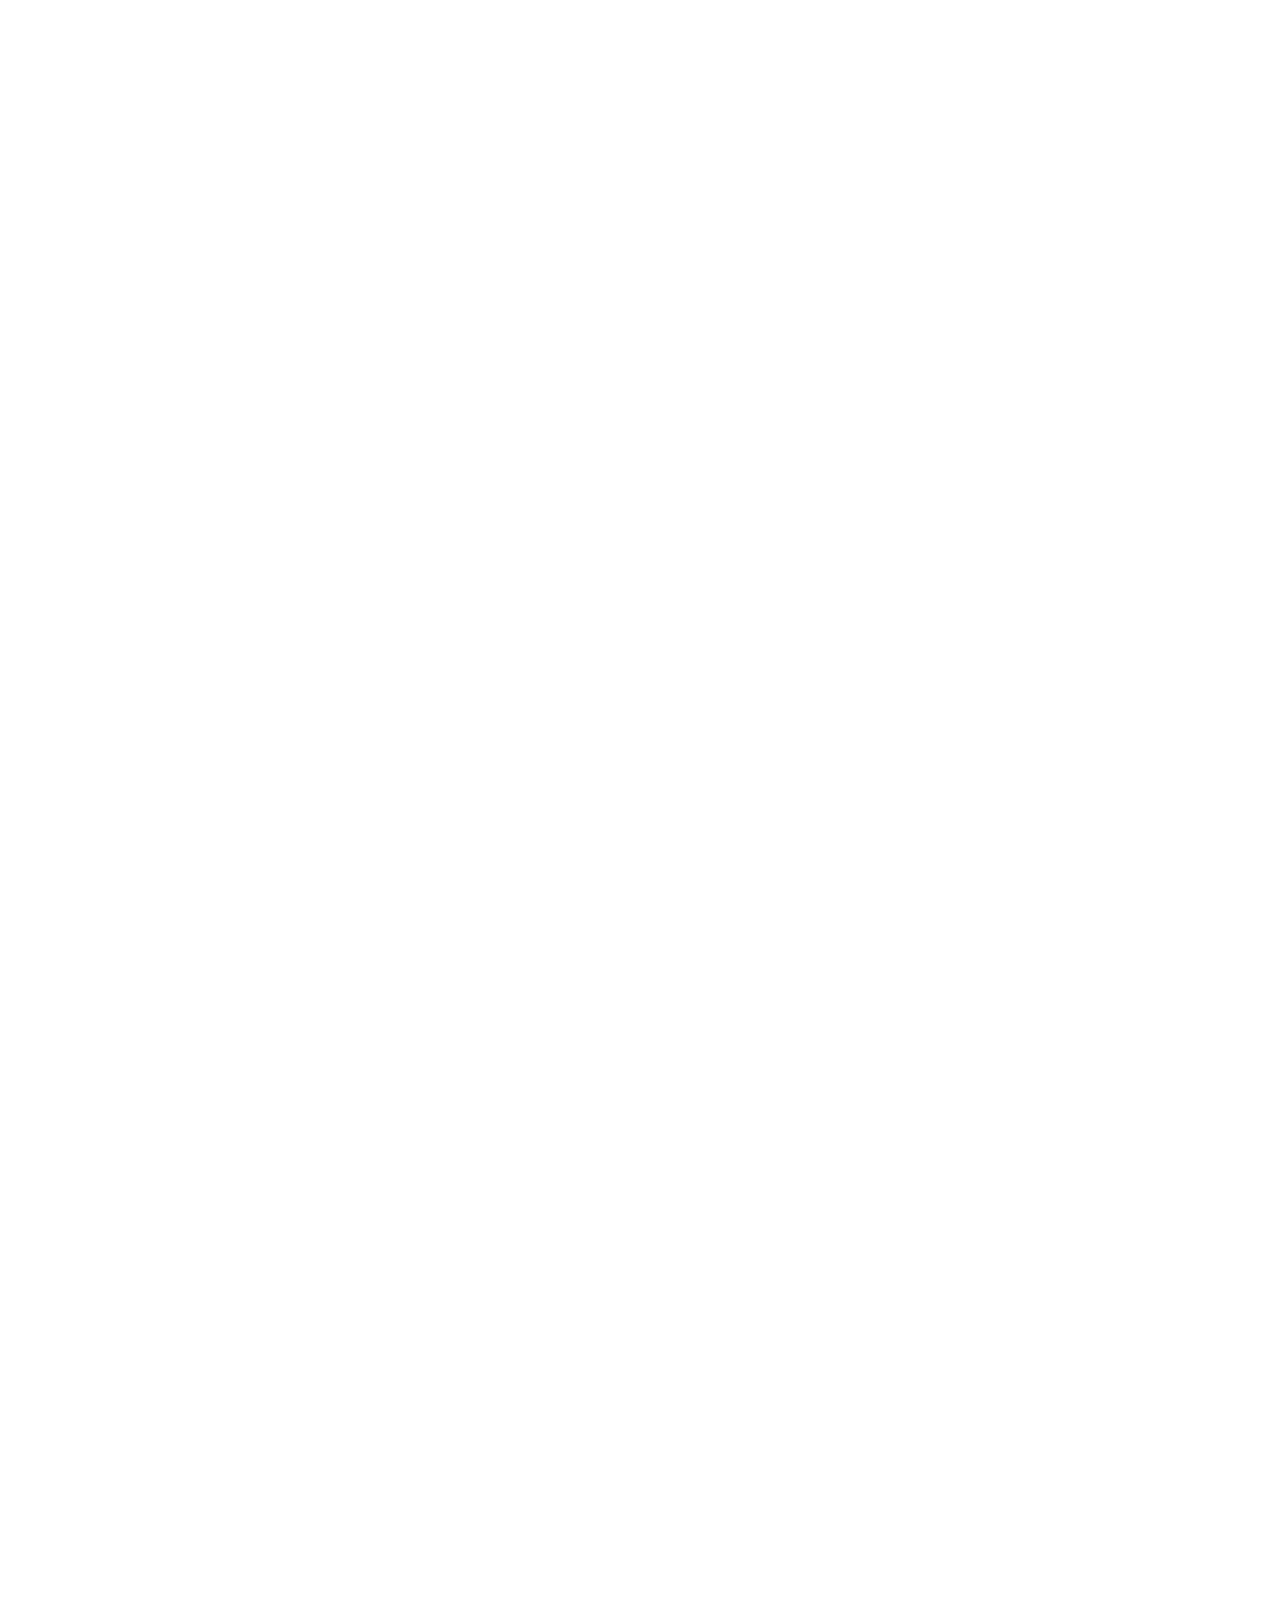
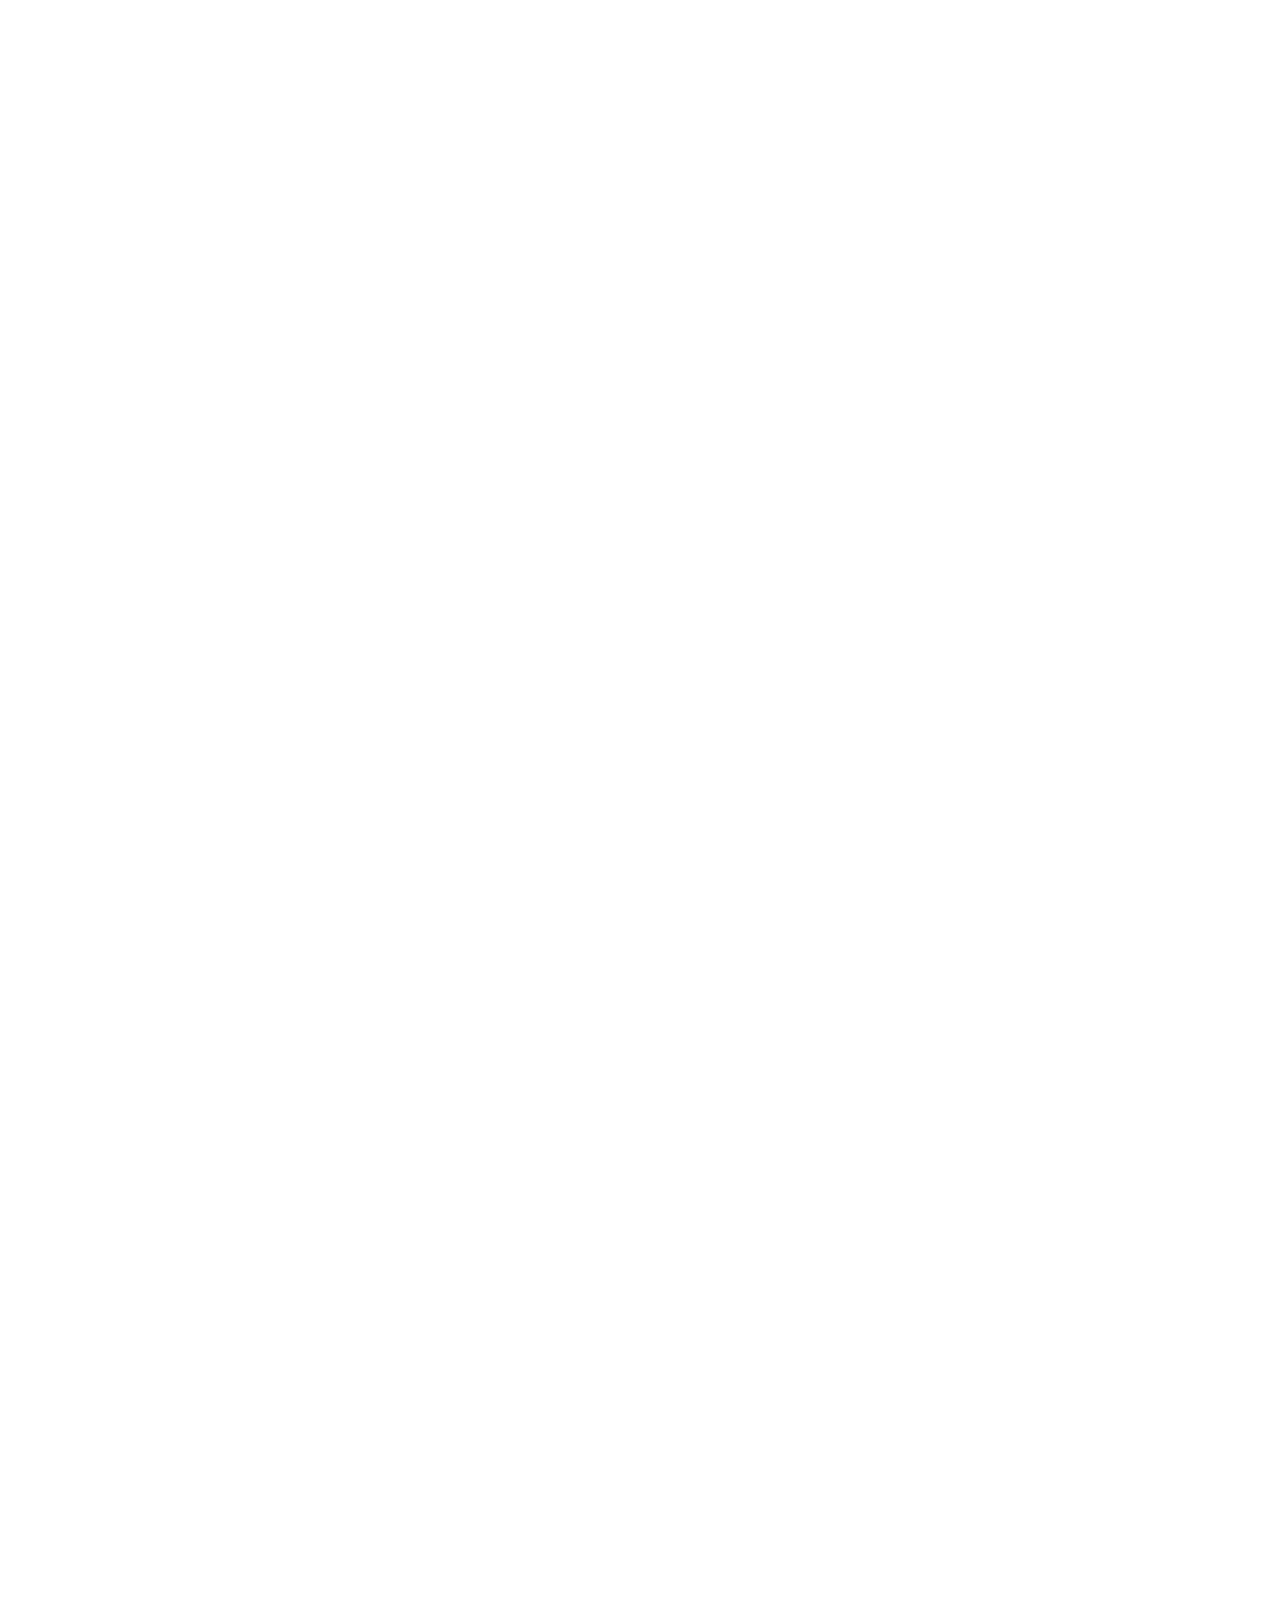
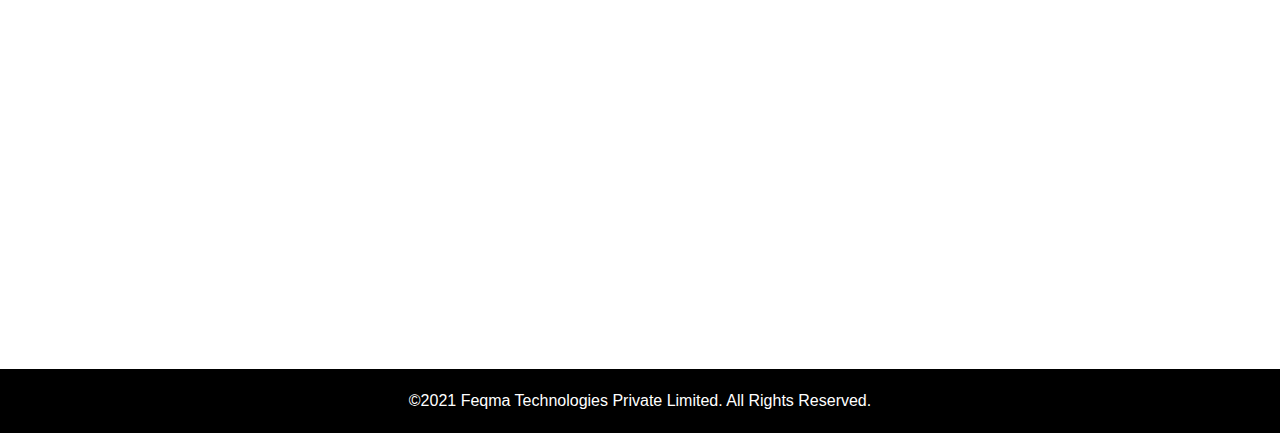
<file: services.html>
<!DOCTYPE html>
<html lang="en">

<head>
    <meta charset="UTF-8">
    <meta http-equiv="X-UA-Compatible" content="IE=edge">
    <meta name="viewport" content="width=device-width, initial-scale=1.0">
    <link rel="stylesheet" href="https://cdnjs.cloudflare.com/ajax/libs/font-awesome/4.7.0/css/font-awesome.min.css">

    <link href="http://fonts.cdnfonts.com/css/trenda" rel="stylesheet" />
    <link rel="stylesheet" href="css/services.css">
    <link rel="stylesheet" href="css/index.css">
    <link rel="stylesheet" href="css/servicesmenu.css">

    <title>FeqMA | Services</title>
</head>

<body>
    <div class="black_overlay" onclick="hideSidebar()" id="overlay_black"></div>
    <div class="sidebar">
        <button class="close_side" onclick="hideSidebar()">&#10006</button>
        <ul class="nav_links">
            <a class="nav_linksb" href="work.html" onclick="hideSidebar()">WORK</a>
            <a class="nav_linksb cut_white" href="#" onclick="hideSidebar()">SERVICES</a>
            <a class="nav_linksb" href="about.html" onclick="hideSidebar()">ABOUT</a>
            <a class="nav_linksb" href="contact.html" onclick="hideSidebar()">CONTACT</a>
        </ul>
    </div>
    <section class="main " style="background-color: #a9c7d9;">
        <div class="navigation bg-transparent">
            <div class="logo">
                <a href="index.html"><img loading="lazy" src="/images/logo.png" alt="" class="logo_img"></a>

            </div>
            <ul class="nav_links">
                <a class="nav_link service_nav_color" href="work.html">WORK</a>
                <a class="nav_link service_nav_color cut_black" href="#">SERVICES</a>
                <a class="nav_link service_nav_color" href="about.html">ABOUT</a>
                <a class="nav_link service_nav_color contact_btn_services" href="contact.html">CONTACT 
                    
</a>
                <a class="nav_linkh service_nav_color sidebar_switch" id="switch" onclick="showSidebar()"><i class="fa fa-bars"></i></a>
            </ul>
        </div>
        <div class="services_center_container">

            <div class="services_title">
                <p class="services_header_text">We help organisations close the <br>innovation-execution gap.</p>
                <!-- <a class="view_work">VIEW ALL WORKS</a> -->
            </div>
            <div class="services_img">
                <img loading="lazy" src="/images/services-graphic.svg" alt="">
            </div>
        </div>
    </section>
    <section class="services_main">
        <div class="service service_one">
            <div class="service_col" id="s_c">
                <h3 class="service_title">Internet of Things</h3>
                <p class="service_desc">The Internet of things describes the network of physical objects—"things" or objects—that are embedded with sensors, software, and other technologies</p>
                <div class="service_prop_row">
                    <div class="service_prop_col">
                        <div class="service_property"><span class="dash">- </span> <span class="prop">End to End Product Development</span></div>
                    </div>
                    <div class="service_prop_col">
                        <div class="service_property"><span class="dash">- </span> <span class="prop">Platform as a Service (PaaS)</span></div>
                    </div>
                </div>
                <div class="service_prop_row">
                    <div class="service_prop_col">
                        <div class="service_property"><span class="dash">- </span> <span class="prop">Multiplying the digital value</span></div>
                    </div>
                    <div class="service_prop_col">
                        <div class="service_property"><span class="dash">- </span> <span class="prop">Integrating Voice User Interface(VUI)</span></div>
                    </div>
                </div>
                <div class="service_prop_row">
                    <div class="service_prop_col">
                        <div class="service_property"><span class="dash">- </span> <span class="prop">Service Framework Environment</span></div>
                    </div>
                    <div class="service_prop_col">
                        <div class="service_property"></div>
                    </div>
                </div>

                <a class="view_all_projects"> </a>
            </div>
            <div class="service_banner service_col">
                <img loading="lazy" src="/images/services/services_iot.png" alt="">
                <p id="p1">Featured Case Study</p>
                <p id="p2">Shark Ninja</p>
            </div>
        </div>
        <div class="service service_two opacity_0">
            <div class="service_col" id="s_c1">
                <h3 class="service_title">Immersive Technology</h3>
                <p class="service_desc">Enterprise applications for immersive technologies are growing rapidly and on the cusp of mass adoption.</p>
                <div class="service_prop_row">
                    <div class="service_prop_col">
                        <div class="service_property"><span class="dash">- </span> <span class="prop">Virtual Reality (VR)</span></div>
                    </div>
                    <div class="service_prop_col">
                        <div class="service_property"><span class="dash">- </span> <span class="prop">Augmented Reality (AR)</span></div>
                    </div>
                </div>
                <div class="service_prop_row">
                    <div class="service_prop_col">
                        <div class="service_property"><span class="dash">- </span> <span class="prop">Mixed Reality (MR)</span></div>
                    </div>
                    <div class="service_prop_col">
                        <div class="service_property"></div>
                    </div>
                </div>


            </div>
            <div class="service_banner service_col">
                <img loading="lazy" src="/images/services/services_immersiveTechnology.png" alt="">
                <p id="p1">Featured Case Study</p>
                <p id="p2">Aera - Smart Scented Home</p>
            </div>
        </div>
        <div class="service service_one service_three opacity_0">
            <div class="service_col" id="s_c">
                <h3 class="service_title">Artificial Intelligence/Machine Learning</h3>
                <p class="service_desc">Regardless of the innovative technology that has emerged over the past decade, your audience still lives predominantly in the digital world.</p>
                <div class="service_prop_row">
                    <div class="service_prop_col">
                        <div class="service_property"><span class="dash">- </span> <span class="prop">Research & Strategy</span>
                        </div>
                    </div>
                    <div class="service_prop_col">
                        <div class="service_property"><span class="dash">- </span> <span class="prop">Native Apps</span></div>
                    </div>
                </div>
                <div class="service_prop_row">
                    <div class="service_prop_col">
                        <div class="service_property"><span class="dash">- </span> <span class="prop">Progressive Web Apps</span>
                        </div>
                    </div>
                    <div class="service_prop_col">
                        <div class="service_property"><span class="dash">- </span> <span class="prop">Hybrid Apps</span></div>
                    </div>
                </div>
                <div class="service_prop_row">
                    <div class="service_prop_col">
                        <div class="service_property"><span class="dash">- </span> <span class="prop">Deployment</span></div>
                    </div>
                    <div class="service_prop_col">
                        <div class="service_property"><span class="dash">- </span> <span class="prop">SEO & Google ADS
                                Campaigns</span></div>
                    </div>
                </div>


            </div>
            <div class="service_banner service_col">
                <img loading="lazy" src="/images/services/services_ALML.png" alt="">
                <p id="p1">Featured Case Study</p>
                <p id="p2">Holoframer</p>
            </div>
        </div>
        <div class="service service_two service_four opacity_0">
            <div class="service_col" id="s_c1">
                <h3 class="service_title">UX/UI</h3>
                <p class="service_desc">A UX designer is responsible for applying interactive and visual design, principles on websites and web applications for a positive and cohesive user experience.</p>
                <div class="service_prop_row">
                    <div class="service_prop_col">
                        <div class="service_property"><span class="dash">- </span> <span class="prop">Design System Development</span></div>
                    </div>
                    <div class="service_prop_col">
                        <div class="service_property"><span class="dash">- </span> <span class="prop">Asset Management, Production and Optimization</span></div>
                    </div>
                </div>
                <div class="service_prop_row">
                    <div class="service_prop_col">
                        <div class="service_property"><span class="dash">- </span> <span class="prop">Software Development</span>
                        </div>
                    </div>
                    <div class="service_prop_col">
                        <div class="service_property"><span class="dash">- </span> <span class="prop">In-Vehicle Software-to-Hardware</span>
                        </div>
                    </div>
                </div>
                <div class="service_prop_row">
                    <div class="service_prop_col">
                        <div class="service_property"><span class="dash">- </span> <span class="prop">Industry & Platform Leaders</span>
                        </div>
                    </div>
                    <div class="service_prop_col">
                        <div class="service_property"><span class="dash">- </span> <span class="prop">SEO & Google ADS Campaigns</span>
                        </div>
                    </div>
                </div>


            </div>
            <div class="service_banner service_col">
                <img loading="lazy" src="/images/services/services_UXUI.png" alt="">
                <p id="p1">Featured Case Study</p>
                <p id="p2">Fanta - Saving the source</p>

            </div>
        </div>
        <div class="service service_one service_five opacity_0">
            <div class="service_col" id="s_c">
                <h3 class="service_title">Core Digital - Mobile & Web</h3>
                <p class="service_desc">Regardless of the innovative technology that has emerged over the past decade, your audience still lives predominantly in the digital world.</p>
                <div class="service_prop_row">
                    <div class="service_prop_col">
                        <div class="service_property"><span class="dash">- </span> <span class="prop">Research & Strategy</span></div>
                    </div>
                    <div class="service_prop_col">
                        <div class="service_property"><span class="dash">- </span> <span class="prop">Native Apps</span></div>
                    </div>
                </div>
                <div class="service_prop_row">
                    <div class="service_prop_col">
                        <div class="service_property"><span class="dash">- </span> <span class="prop">Progressive Web Apps</span></div>
                    </div>
                    <div class="service_prop_col">
                        <div class="service_property"><span class="dash">- </span> <span class="prop">Hybrid Apps</span></div>
                    </div>
                </div>
                <div class="service_prop_row">
                    <div class="service_prop_col">
                        <div class="service_property"><span class="dash">- </span> <span class="prop">Deployment</span></div>
                    </div>
                    <div class="service_prop_col">
                        <div class="service_property"><span class="dash">- </span> <span class="prop">SEO & Google ADS Campaigns</span></div>
                    </div>
                </div>


            </div>
            <div class="service_banner service_col">
                <img loading="lazy" src="/images/services/services_coreDigital.png" alt="">
                <p id="p1">Featured Case Study</p>
                <p id="p2">FCA - Jeep</p>
            </div>
        </div>
    </section>
    <section class="expertise_section opacity_0">
        <div class="e_header">
            <h3>OUR EXPERTISE</h3>
            <p>
                While Feqma is Industry agnostic, we have extensive experience in these core areas.
            </p>
        </div>

        <div class="exp_8">

            <div class="exp_1">
                <div class="exp_desc"><sup>__</sup>Automotive & Mobility</div>
                <div class="exp_desc"><sup>__</sup>Connected Home & City</div>
            </div>
            <div class="exp_1">
                <div class="exp_desc"><sup>__</sup>Energy & Utility</div>
                <div class="exp_desc"><sup>__</sup>Entertainment & Brand</div>
            </div>


            <div class="exp_1">
                <div class="exp_desc"><sup>__</sup>Healthcare & Life <span id="exp_1p"> Sciences</span>
                </div>
                <div class="exp_desc"><sup>__</sup>Technology</div>
            </div>
            <div class="exp_1">
                <div class="exp_desc"><sup>__</sup>Real Estate - Realty</div>
                <div class="exp_desc"><sup>__</sup>Financial Services</div>
            </div>

        </div>
    </section>
    <section class="two_props opacity_0">
        <div class="prop_one">
            <img loading="lazy" src="/images/servicessvg/innovation_consultancy.svg" alt="">
            <h3 class="prop_title">Innovation Consultancy</h3>
            <p class="prop_tagline">Empower your team</p>
            <p class="prop_desc">What does the future look like for your organization? We’ll help you identify, define, and craft a digital strategy for your most critical initiatives, projects, and programs.</p>
        </div>
        <div class="prop_one">
            <img loading="lazy" src="/images/servicessvg/digital_product_dev.svg" alt="">
            <h3 class="prop_title">Digital Product Development</h3>
            <p class="prop_tagline">Execute a solution</p>
            <p class="prop_desc">Technology disruption is happening faster than ever, and the rates of innovation and adoption aren’t slowing down anytime soon. We’ll execute the right strategy and implement digital experiences to meet the demands of your evolving business
                and customer needs.</p>
        </div>
    </section>
    <div class="blue_text1 opacity_0">
        <p class="blue_11">We collaborate with ambitious brands & people.</p>
        <p class="blue_22">
            Lets create some frequency<svg xmlns="http://www.w3.org/2000/svg" width="30" height="8" viewBox="0 0 25 8">
          <g id="left-arrow" transform="translate(-20)">
            <path
              id="Path"
              d="M-47.38,3.355h22.256L-27.3,1.1a.664.664,0,0,1,0-.912.6.6,0,0,1,.877,0l3.242,3.355h0a.664.664,0,0,1,0,.913h0l-3.242,3.355a.6.6,0,0,1-.877,0,.664.664,0,0,1,0-.912l2.176-2.252H-47.38A.633.633,0,0,1-48,4,.633.633,0,0,1-47.38,3.355Z"
              transform="translate(68 0)"
              fill="#fff"
            />
          </g>
        </svg>
        </p>
    </div>
    <section class="clients opacity_0">
        <h3 class="client_header">
            We help close the Innovation <br>Execution Gap
        </h3>
        <div class="client_row">
            <div class="client_row_mini">
                <div class="client"><img loading="lazy" src="/images/clients/Merc.png" alt="" class="client_img"></div>
                <div class="client"><img loading="lazy" src="/images/clients/sany.png" alt="" class="client_img"></div>
                <div class="client"><img loading="lazy" src="/images/clients/skoda.png  " alt="" class="client_img"></div>
            </div>
            <div class="client_row_mini">
                <div class="client"><img loading="lazy" src="/images/clients/maruti.png" alt="" class="client_img"></div>
                <div class="client"><img loading="lazy" src="/images/clients/FCA.png" alt="" class="client_img"></div>
                <div class="client"><img loading="lazy" src="/images/clients/BMW.png" alt="" class="client_img"></div>
            </div>
        </div>
    </section>

    <div class="footer">
        <div class="footer_1">©2021 Feqma Technologies Private Limited. All Rights Reserved.</div>

    </div>


    <script>
        // var sidebarSwitch = document.getElementById("switch");
        var sidebar = document.getElementsByClassName("sidebar")[0];
        var overlay = document.getElementById("overlay_black");

        var mainSection = document.getElementsByClassName("main")[0];
        var serviceSection = document.getElementsByClassName("services_main")[0];
        var service1 = document.getElementsByClassName("service")[0];
        var service2 = document.getElementsByClassName("service")[1];
        var service3 = document.getElementsByClassName("service")[2];
        var service4 = document.getElementsByClassName("service")[3];
        var service5 = document.getElementsByClassName("service")[4];

        var expertiseSection = document.getElementsByClassName("expertise_section")[0];
        var twoSection = document.getElementsByClassName("two_props")[0];

        var blueSection = document.getElementsByClassName("blue_text1")[0];
        var clientSection = document.getElementsByClassName("clients")[0];
        var footerSection = document.getElementsByClassName("footer")[0];

        function showSidebar() {
            sidebar.style.right = "0";
            overlay.style.opacity = "1";
            overlay.style.pointerEvents = "all";
        }

        function hideSidebar() {
            sidebar.style.right = "-100%";
            overlay.style.opacity = "0";
            overlay.style.pointerEvents = "none";
        }

        var myNav = document.getElementsByClassName("navigation")[0];


        window.onscroll = function() {
            "use strict";
            if (
                document.body.scrollTop >= 50 ||
                document.documentElement.scrollTop >= 50
            ) {
                myNav.classList.add("nav-colored_services");
                myNav.classList.remove("bg-transparent");
            } else {
                myNav.classList.add("bg-transparent");
                myNav.classList.remove("nav-colored_services");
            }
            if (
                document.body.scrollTop >= mainSection.offsetHeight + service1.offsetHeight / 2 ||
                document.documentElement.scrollTop >= mainSection.offsetHeight + service1.offsetHeight / 2
            ) {
                service2.classList.add("opacity_1");
                service2.classList.remove("opacity_0");
            } else {
                service2.classList.add("opacity_0");
                service2.classList.remove("opacity_1");
            }
            if (
                document.body.scrollTop >= mainSection.offsetHeight + service1.offsetHeight + service2.offsetHeight / 2 ||
                document.documentElement.scrollTop >= mainSection.offsetHeight + service1.offsetHeight + service2.offsetHeight / 2
            ) {
                service3.classList.add("opacity_1");
                service3.classList.remove("opacity_0");
            } else {
                service3.classList.add("opacity_0");
                service3.classList.remove("opacity_1");
            }
            if (
                document.body.scrollTop >= mainSection.offsetHeight + service1.offsetHeight + service2.offsetHeight + service3.offsetHeight / 2 ||
                document.documentElement.scrollTop >= mainSection.offsetHeight + service1.offsetHeight + service2.offsetHeight + service3.offsetHeight / 2
            ) {
                service4.classList.add("opacity_1");
                service4.classList.remove("opacity_0");
            } else {
                service4.classList.add("opacity_0");
                service4.classList.remove("opacity_1");
            }
            if (
                document.body.scrollTop >= mainSection.offsetHeight + service1.offsetHeight + service2.offsetHeight + service3.offsetHeight + service4.offsetHeight / 2 ||
                document.documentElement.scrollTop >= mainSection.offsetHeight + service1.offsetHeight + service2.offsetHeight + service3.offsetHeight + service4.offsetHeight / 2
            ) {
                service5.classList.add("opacity_1");
                service5.classList.remove("opacity_0");
            } else {
                service5.classList.add("opacity_0");
                service5.classList.remove("opacity_1");
            }
            if (
                document.body.scrollTop >= mainSection.offsetHeight + service1.offsetHeight + service2.offsetHeight + service3.offsetHeight + service4.offsetHeight + service5.offsetHeight / 1.1 ||
                document.documentElement.scrollTop >= mainSection.offsetHeight + service1.offsetHeight + service2.offsetHeight + service3.offsetHeight + service4.offsetHeight + service5.offsetHeight / 1.1
            ) {
                expertiseSection.classList.add("opacity_1");
                expertiseSection.classList.remove("opacity_0");
            } else {
                expertiseSection.classList.add("opacity_0");
                expertiseSection.classList.remove("opacity_1");
            }
            if (
                document.body.scrollTop >= mainSection.offsetHeight + service1.offsetHeight + service2.offsetHeight + service3.offsetHeight + service4.offsetHeight + service5.offsetHeight + expertiseSection.offsetHeight ||
                document.documentElement.scrollTop >= mainSection.offsetHeight + service1.offsetHeight + service2.offsetHeight + service3.offsetHeight + service4.offsetHeight + service5.offsetHeight + expertiseSection.offsetHeight
            ) {
                twoSection.classList.add("opacity_1");
                twoSection.classList.remove("opacity_0");
            } else {
                twoSection.classList.add("opacity_0");
                twoSection.classList.remove("opacity_1");
            }
            if (
                document.body.scrollTop >= mainSection.offsetHeight + service1.offsetHeight + service2.offsetHeight + service3.offsetHeight + service4.offsetHeight + service5.offsetHeight + expertiseSection.offsetHeight + twoSection.offsetHeight ||
                document.documentElement.scrollTop >= mainSection.offsetHeight + service1.offsetHeight + service2.offsetHeight + service3.offsetHeight + service4.offsetHeight + service5.offsetHeight + expertiseSection.offsetHeight + twoSection.offsetHeight
            ) {
                blueSection.classList.add("opacity_1");
                blueSection.classList.remove("opacity_0");
            } else {
                blueSection.classList.add("opacity_0");
                blueSection.classList.remove("opacity_1");
            }
            if (
                document.body.scrollTop >= mainSection.offsetHeight + service1.offsetHeight + service2.offsetHeight + service3.offsetHeight + service4.offsetHeight + service5.offsetHeight + expertiseSection.offsetHeight + twoSection.offsetHeight + blueSection.offsetHeight ||
                document.documentElement.scrollTop >= mainSection.offsetHeight + service1.offsetHeight + service2.offsetHeight + service3.offsetHeight + service4.offsetHeight + service5.offsetHeight + expertiseSection.offsetHeight + twoSection.offsetHeight + blueSection.offsetHeight
            ) {
                clientSection.classList.add("opacity_1");
                clientSection.classList.remove("opacity_0");
            } else {
                clientSection.classList.add("opacity_0");
                clientSection.classList.remove("opacity_1");
            }
            //    if (
            //      document.body.scrollTop >= mainSection.offsetHeight + service1.offsetHeight + service2.offsetHeight + service3.offsetHeight + service4.offsetHeight + service5.offsetHeight + expertiseSection.offsetHeight + twoSection.offsetHeight + blueSection.offsetHeight + clientSection.offsetHeight/2 ||
            //      document.documentElement.scrollTop >= mainSection.offsetHeight + service1.offsetHeight + service2.offsetHeight + service3.offsetHeight + service4.offsetHeight + service5.offsetHeight + expertiseSection.offsetHeight + twoSection.offsetHeight + blueSection.offsetHeight+ clientSection.offsetHeight/2
            //  ) {
            //      footerSection.classList.add("opacity_1");
            //      footerSection.classList.remove("opacity_0");
            //  } else {
            //      footerSection.classList.add("opacity_0");
            //      footerSection.classList.remove("opacity_1");
            //  }



        };
    </script>

</body>

</html>
</file>
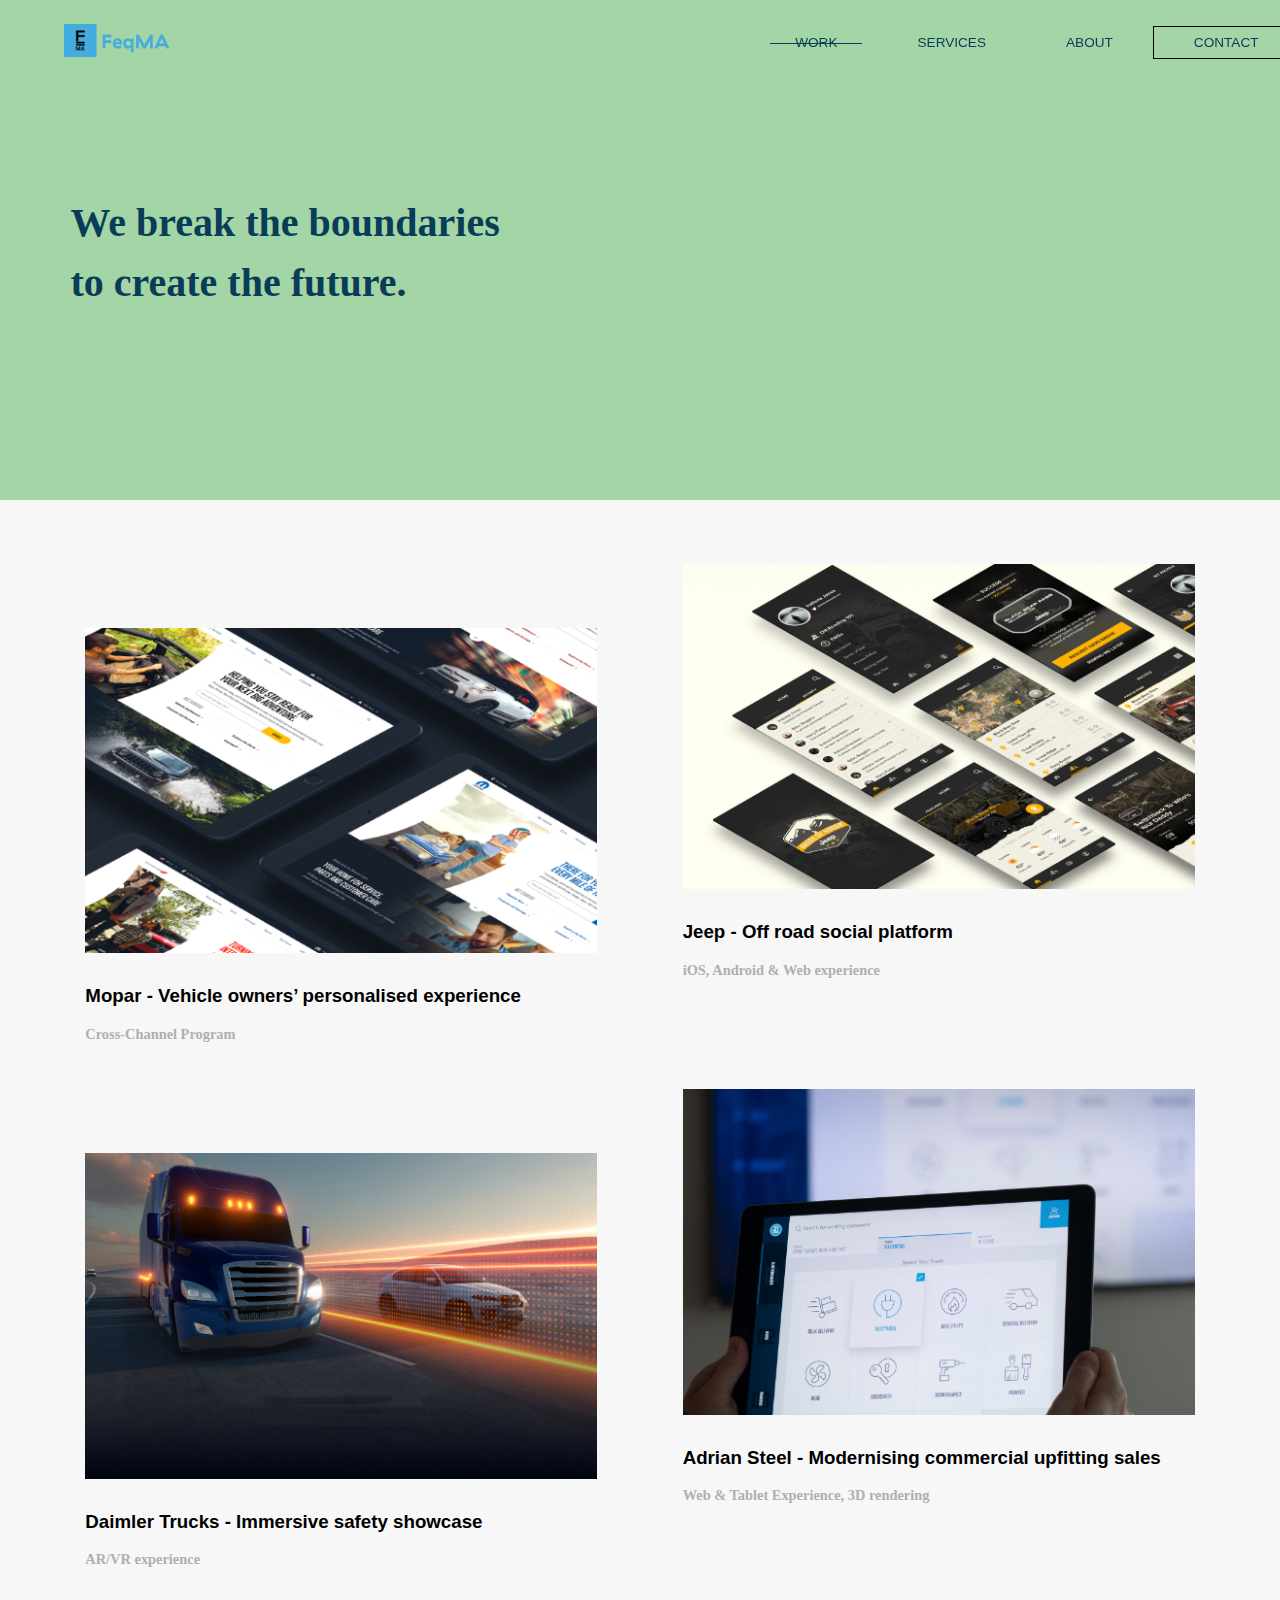
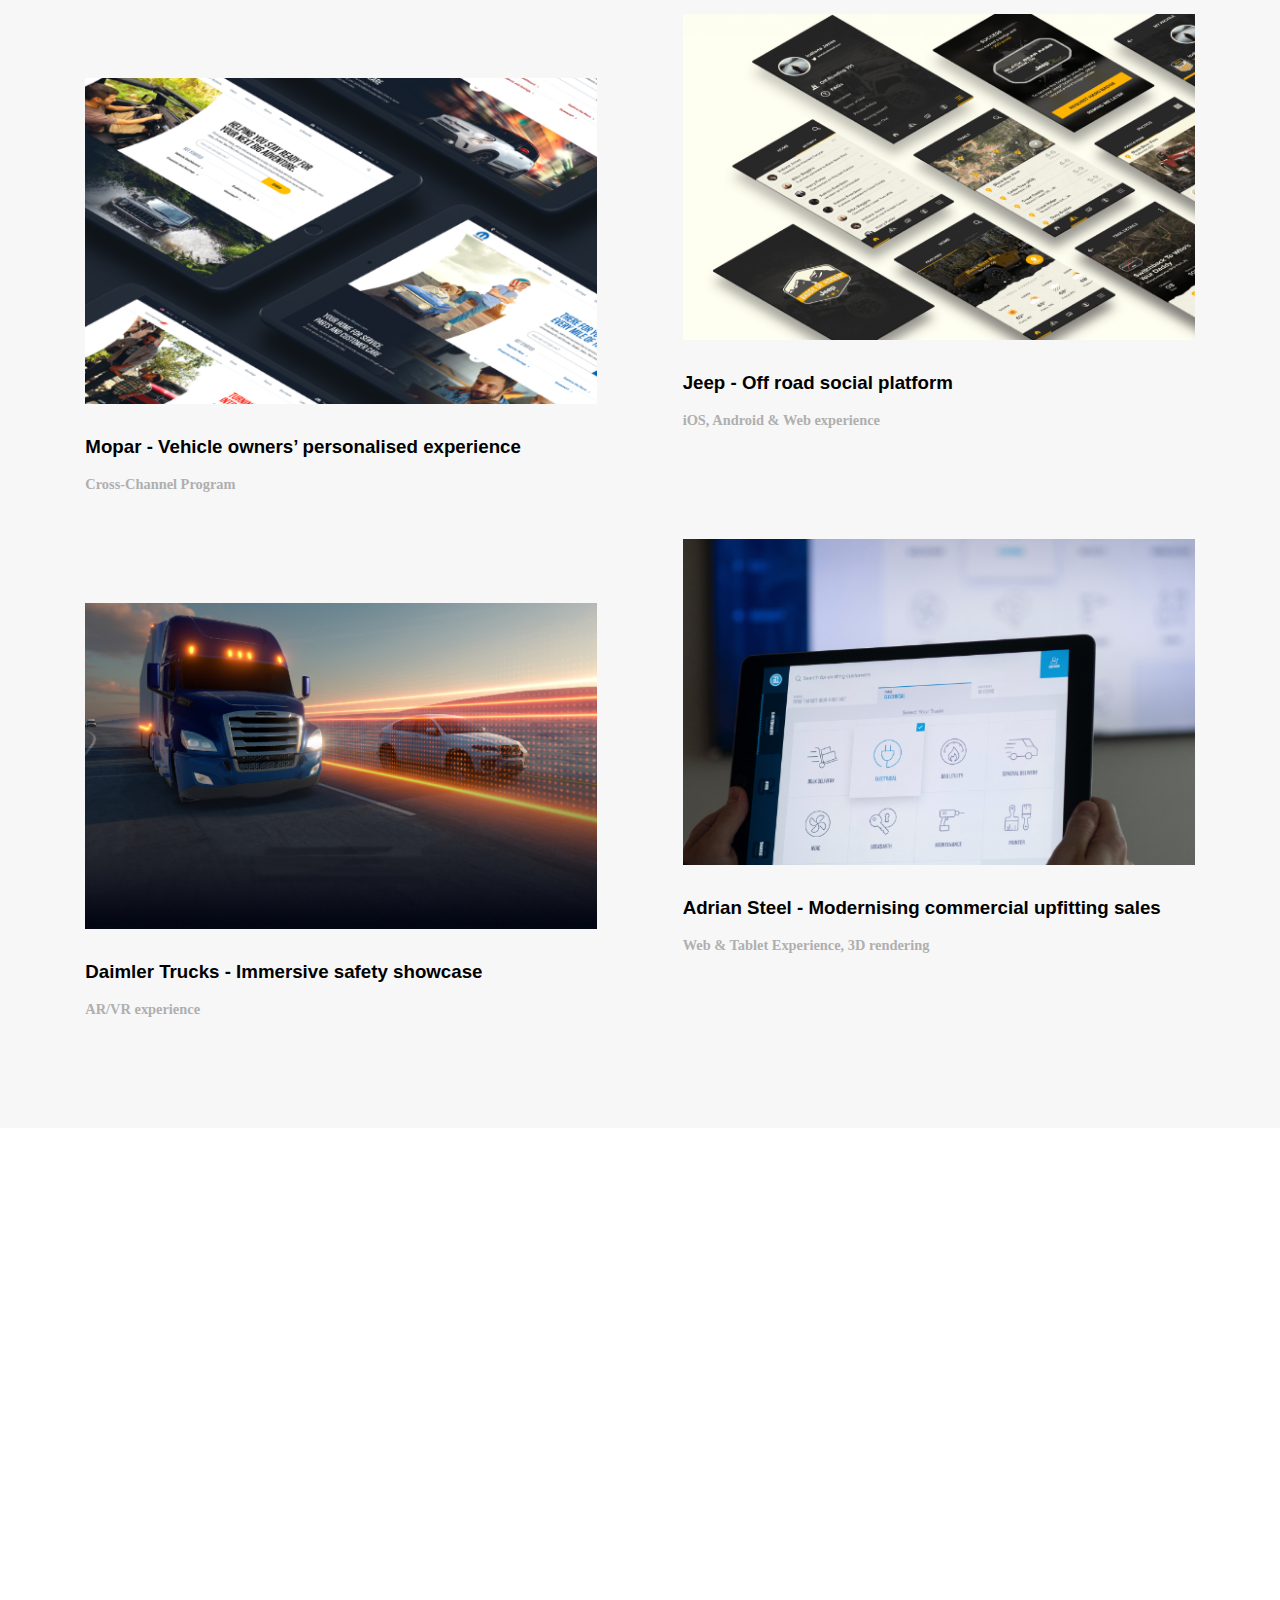
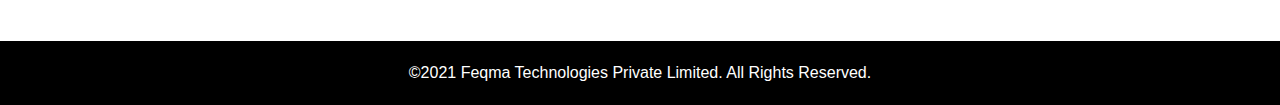
<file: work.html>
<!DOCTYPE html>
<html lang="en">

<head>
    <meta name="viewport" content="width=device-width, initial-scale=1.0" />
    <title>FeqMA | Work</title>
    <link rel="stylesheet" href="css/index.css">
    <link rel="stylesheet" href="css/services.css">
    <link rel="stylesheet" href="css/style.css" />
    <link rel="stylesheet" href="css/workmenu.css" />
    <link href="http://fonts.cdnfonts.com/css/trenda" rel="stylesheet" />
    <link rel="stylesheet" href="https://cdnjs.cloudflare.com/ajax/libs/font-awesome/4.7.0/css/font-awesome.min.css">

</head>

<body>
    <div class="black_overlay" onclick="hideSidebar()" id="overlay_black"></div>
    <div class="sidebar">
        <button class="close_side" onclick="hideSidebar()">&#10006</button>
        <ul class="nav_links">
            <a class="nav_linksb cut_white" href="#" onclick="hideSidebar()">WORK</a>
            <a class="nav_linksb" href="services.html" onclick="hideSidebar()">SERVICES</a>
            <a class="nav_linksb" href="about.html" onclick="hideSidebar()">ABOUT</a>
            <a class="nav_linksb" href="contact.html" onclick="hideSidebar()">CONTACT</a>
        </ul>
    </div>
    <section class="main">
        <div class="navigation bg-transparent">
            <div class="logo">
                <a href="index.html"><img loading="lazy" src="/images/logo.png" alt="" class="logo_img"></a>

            </div>
            <ul class="nav_links">
                <a class="nav_link about_nav_color cut_black" href="#">WORK</a>
                <a class="nav_link about_nav_color" href="services.html">SERVICES</a>
                <a class="nav_link about_nav_color" href="about.html">ABOUT</a>
                <a class="nav_link about_nav_color contact_btn contact_button" href="contact.html">CONTACT 
                    </a>
                <a class="nav_linkh about_nav_color sidebar_switch" id="switch" onclick="showSidebar()"><i
            class="fa fa-bars"></i></a>
            </ul>
        </div>
    </section>
    <div class="work_color">
        <p class="work_header">
            We break the boundaries<br /> to create the future.
        </p>
    </div>
    <section class="work_columns">
        <div class="two_cols">
            <div class="col_1">
                <img loading="lazy" src="/images/project3.png" />
                <h3>Mopar - Vehicle owners’ personalised experience</h3>
                <p>Cross-Channel Program</p>
                <img loading="lazy" src="/images/project2.png" />
                <h3>Daimler Trucks - Immersive safety showcase</h3>
                <p>AR/VR experience</p>
                <img loading="lazy" src="/images/project3.png" />
                <h3>Mopar - Vehicle owners’ personalised experience</h3>
                <p>Cross-Channel Program</p>
                <img loading="lazy" src="/images/project2.png" />
                <h3>Daimler Trucks - Immersive safety showcase</h3>
                <p>AR/VR experience</p>
            </div>
            <div class="col_2">
                <img loading="lazy" src="/images/project1.png" />
                <h3>Jeep - Off road social platform</h3>
                <p>iOS, Android & Web experience</p>
                <img loading="lazy" src="/images/project4.png" />
                <h3>Adrian Steel - Modernising commercial upfitting sales</h3>
                <p>Web & Tablet Experience, 3D rendering</p>
                <img loading="lazy" src="/images/project1.png" />
                <h3>Jeep - Off road social platform</h3>
                <p>iOS, Android & Web experience</p>
                <img loading="lazy" src="/images/project4.png" />
                <h3>Adrian Steel - Modernising commercial upfitting sales</h3>
                <p>Web & Tablet Experience, 3D rendering</p>
            </div>
        </div>
    </section>
    <div class="blue_text opacity_0">
        <p class="blue_1">We collaborate with ambitious brands & people.</p>
        <p class="blue_2">
            Lets create some frequency<svg xmlns="http://www.w3.org/2000/svg" width="30" height="8" viewBox="0 0 25 8">
          <g id="left-arrow" transform="translate(-20)">
            <path
              id="Path"
              d="M-47.38,3.355h22.256L-27.3,1.1a.664.664,0,0,1,0-.912.6.6,0,0,1,.877,0l3.242,3.355h0a.664.664,0,0,1,0,.913h0l-3.242,3.355a.6.6,0,0,1-.877,0,.664.664,0,0,1,0-.912l2.176-2.252H-47.38A.633.633,0,0,1-48,4,.633.633,0,0,1-47.38,3.355Z"
              transform="translate(68 0)"
              fill="#fff"
            />
          </g>
        </svg>
        </p>
    </div>
    <section class="clients opacity_0">
        <h3 class="client_header">
            We help close the Innovation <br>Execution Gap
        </h3>
        <div class="client_row">
            <div class="client_row_mini">
                <div class="client"><img loading="lazy" src="/images/clients/Merc.png" alt="" class="client_img"></div>
                <div class="client"><img loading="lazy" src="/images/clients/sany.png" alt="" class="client_img"></div>
                <div class="client"><img loading="lazy" src="/images/clients/skoda.png  " alt="" class="client_img"></div>
            </div>
            <div class="client_row_mini">
                <div class="client"><img loading="lazy" src="/images/clients/maruti.png" alt="" class="client_img"></div>
                <div class="client"><img loading="lazy" src="/images/clients/FCA.png" alt="" class="client_img"></div>
                <div class="client"><img loading="lazy" src="/images/clients/BMW.png" alt="" class="client_img"></div>
            </div>
        </div>
    </section>
    <div class="footer">
        <div class="footer_1">©2021 Feqma Technologies Private Limited. All Rights Reserved.</div>

    </div>
    <script>
        // var sidebarSwitch = document.getElementById("switch");
        var sidebar = document.getElementsByClassName("sidebar")[0];
        var overlay = document.getElementById("overlay_black");

        var mainwork = document.getElementsByClassName("work_color")[0];
        var workcols = document.getElementsByClassName("work_columns")[0];

        var blueSection = document.getElementsByClassName("blue_text")[0];
        var clientSection = document.getElementsByClassName("clients")[0];
        var footerSection = document.getElementsByClassName("footer")[0];

        function showSidebar() {
            sidebar.style.right = "0";
            overlay.style.opacity = "1";
            overlay.style.pointerEvents = "all";
        }

        function hideSidebar() {
            sidebar.style.right = "-100%";
            overlay.style.opacity = "0";
            overlay.style.pointerEvents = "none";
        }

        var myNav = document.getElementsByClassName("navigation")[0];
        window.onscroll = function() {
            "use strict";
            if (
                document.body.scrollTop >= 50 ||
                document.documentElement.scrollTop >= 50
            ) {
                myNav.classList.add("nav-colored_work");
                myNav.classList.remove("bg-transparent");
            } else {
                myNav.classList.add("bg-transparent");
                myNav.classList.remove("nav-colored_work");
            }
            if (
                document.body.scrollTop >= mainwork.offsetHeight + workcols.offsetHeight / 1.3 ||
                document.documentElement.scrollTop >= mainwork.offsetHeight + workcols.offsetHeight / 1.3
            ) {
                blueSection.classList.add("opacity_1");
                blueSection.classList.remove("opacity_0");
            } else {
                blueSection.classList.add("opacity_0");
                blueSection.classList.remove("opacity_1");
            }
            if (
                document.body.scrollTop >= mainwork.offsetHeight + workcols.offsetHeight / 1.15 ||
                document.documentElement.scrollTop >= mainwork.offsetHeight + workcols.offsetHeight / 1.15
            ) {
                clientSection.classList.add("opacity_1");
                clientSection.classList.remove("opacity_0");
            } else {
                clientSection.classList.add("opacity_0");
                clientSection.classList.remove("opacity_1");
            }
        };
    </script>
</body>

</html>
</file>
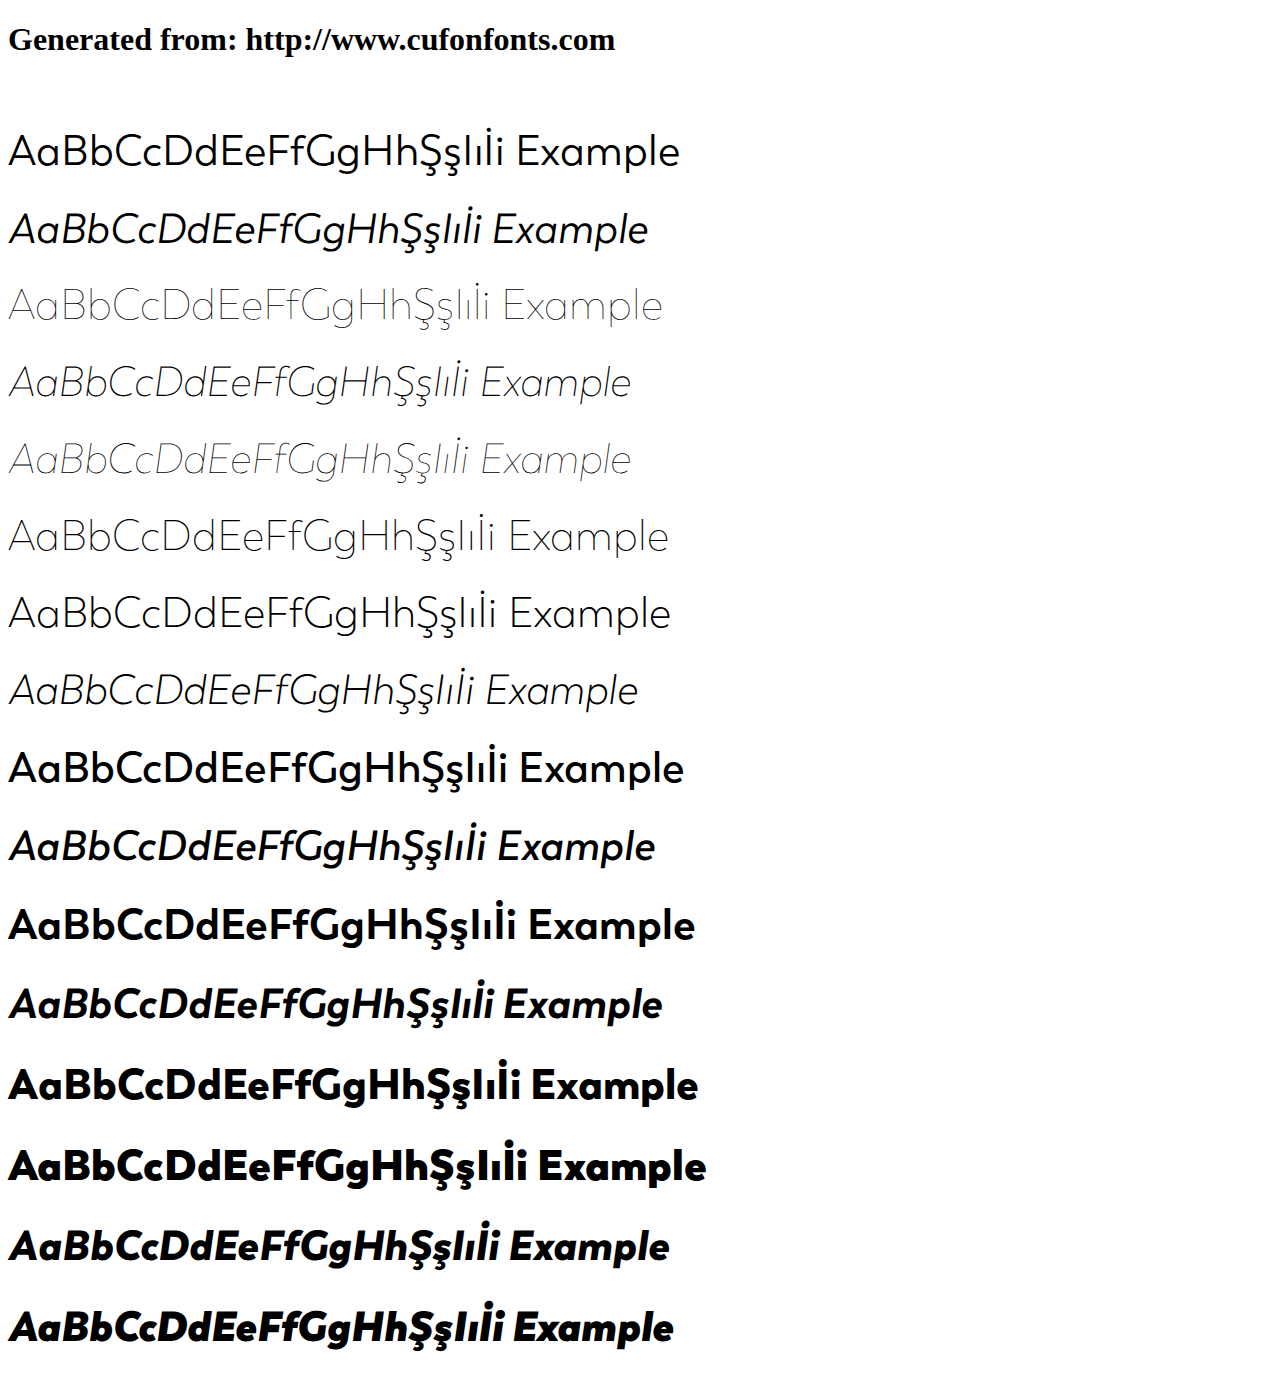
<file: fonts/trenda-cufonfonts-webfont/example.html>
<!DOCTYPE html>
<html xmlns="http://www.w3.org/1999/xhtml">
<head>
    <meta http-equiv="Content-Type" content="text/html; charset=utf-8"/>
    <link rel="stylesheet" type="text/css"
          href="style.css"/>
</head>

<body>

<h1>Generated from: http://www.cufonfonts.com</h1><br/>
<h1 style="font-family:'Trenda Regular';font-weight:normal;font-size:42px">AaBbCcDdEeFfGgHhŞşIıİi Example</h1>
<h1 style="font-family:'Trenda Regular It';font-weight:normal;font-size:42px">AaBbCcDdEeFfGgHhŞşIıİi Example</h1>
<h1 style="font-family:'Trenda Thin';font-weight:normal;font-size:42px">AaBbCcDdEeFfGgHhŞşIıİi Example</h1>
<h1 style="font-family:'Trenda ExtraLight It';font-weight:normal;font-size:42px">AaBbCcDdEeFfGgHhŞşIıİi Example</h1>
<h1 style="font-family:'Trenda Thin It';font-weight:normal;font-size:42px">AaBbCcDdEeFfGgHhŞşIıİi Example</h1>
<h1 style="font-family:'Trenda ExtraLight';font-weight:normal;font-size:42px">AaBbCcDdEeFfGgHhŞşIıİi Example</h1>
<h1 style="font-family:'Trenda Light';font-weight:normal;font-size:42px">AaBbCcDdEeFfGgHhŞşIıİi Example</h1>
<h1 style="font-family:'Trenda Light It';font-weight:normal;font-size:42px">AaBbCcDdEeFfGgHhŞşIıİi Example</h1>
<h1 style="font-family:'Trenda Semibold';font-weight:normal;font-size:42px">AaBbCcDdEeFfGgHhŞşIıİi Example</h1>
<h1 style="font-family:'Trenda Semibold It';font-weight:normal;font-size:42px">AaBbCcDdEeFfGgHhŞşIıİi Example</h1>
<h1 style="font-family:'Trenda Bold';font-weight:normal;font-size:42px">AaBbCcDdEeFfGgHhŞşIıİi Example</h1>
<h1 style="font-family:'Trenda Bold It';font-weight:normal;font-size:42px">AaBbCcDdEeFfGgHhŞşIıİi Example</h1>
<h1 style="font-family:'Trenda Black';font-weight:normal;font-size:42px">AaBbCcDdEeFfGgHhŞşIıİi Example</h1>
<h1 style="font-family:'Trenda Heavy';font-weight:normal;font-size:42px">AaBbCcDdEeFfGgHhŞşIıİi Example</h1>
<h1 style="font-family:'Trenda Black It';font-weight:normal;font-size:42px">AaBbCcDdEeFfGgHhŞşIıİi Example</h1>
<h1 style="font-family:'Trenda Heavy It';font-weight:normal;font-size:42px">AaBbCcDdEeFfGgHhŞşIıİi Example</h1>


</body>
</html>
</file>
<file: css/services.css>
@font-face {
    font-family: GT Haptik;
    src: url(/fonts/GT\ Haptik\ Bold.otf);
}

.cut_white {
    position: relative;
}

.cut_white::after {
    content: "";
    position: absolute;
    bottom: 0%;
    left: 0;
    width: 100%;
    height: 2px;
    background-color: #fff;
    border-radius: 50px;
}

.cut_black {
    position: relative;
}

.blue_text1 {
    background-color: #14265a;
    height: 200px;
    display: flex;
    flex-direction: column;
    justify-content: center;
    color: white;
    font-family: trenda;
    line-height: 2;
}

.blue_11 {
    font-size: 1.5rem;
    margin-left: 5.2rem;
    font-weight: 300;
}

.blue_22 {
    font-size: 1.5rem;
    margin-left: 5.2rem;
    font-weight: 700;
}

@media (max-width: 768px) {
    .blue_11,
    .blue_22 {
        margin-left: 0;
        padding: 0 2rem;
    }
}

.blue_22 svg {
    margin-left: 1rem;
}

.blue_22 svg:hover {
    scale: 1.5;
    transition: all 0.35s ease-in-out;
}

.cut_black::after {
    content: "";
    position: absolute;
    bottom: 45%;
    left: 12.5%;
    width: 75%;
    height: 1.15px;
    background-color: #093d57;
    border-radius: 50px;
}

.service_nav_color {
    color: #093d57 !important;
    font-weight: 600;
}

.nav-colored_services {
    background-color: #a9c7d9;
    transition: all 0.5s ease-in-out;
    color: #fff;
}

.contact_btn_services {
    border: 1.15px solid #093d57;
}

.contact_btn_services:hover {
    border: 1px solid #00d6fc;
    background-color: #00d6fc;
}

.services_center_container {
    height: 500px;
    width: 100%;
    display: flex;
    flex-direction: row;
    padding: 5rem;
    align-items: center;
    justify-content: space-between;
}

@media (max-width: 450px) {
    .services_center_container {
        padding: 4rem 2rem;
    }
}

.services_title {
    text-align: left;
    color: #093d57;
    width: 50%;
    font-size: 2.5rem;
    line-height: 1.5;
    font-weight: 600;
}

.services_img {
    width: 50%;
    display: flex;
    justify-content: center;
    align-items: center;
}

@media (max-width: 950px) {
    .services_center_container {
        flex-direction: column;
    }
    .services_title {
        width: 100%;
        margin-top: 135px;
        margin-bottom: 5rem;
        font-size: 2.3rem;
        margin-right: 2.75rem;
    }
    .services_title br {
        display: none;
    }
    .services_img {
        display: none;
        width: 100%;
        margin-bottom: 2rem;
    }
}

.services_main {
    padding: 4rem;
    padding-bottom: 0;
}

@media (max-width: 450px) {
    .services_main {
        padding: 4rem 2rem;
        padding-bottom: 0;
    }
}

.services_main>.service {
    display: flex;
    flex-direction: row;
    justify-content: space-between;
    align-items: center;
}

.services_main>.service_one {
    align-items: flex-end;
    margin-bottom: 5rem;
    margin-left: 2.5%;
    margin-right: 2.5%;
}

.services_main>.service_two {
    flex-direction: row-reverse;
    align-items: center;
    margin-bottom: 5rem;
    margin-left: 3%;
    margin-right: 3%;
}

.services_main>.service>#s_c {
    position: relative;
    top: -200px;
}

.services_main>.service>#s_c1 {
    position: relative;
    top: -50px;
}

@media (max-width: 968px) {
    .services_main>.service>#s_c {
        position: relative;
        top: 0;
    }
}

.services_main>.service>.service_col {
    width: 48%;
    position: relative;
    top: -100px;
}

.services_main>.service>.service_col>.service_title {
    margin-bottom: 1.5rem;
    font-size: 1.5rem;
    font-family: GT Haptik;
}

.services_main>.service>.service_col>.service_desc {
    margin-bottom: 1.5rem;
    font-size: 0.9rem;
    color: rgba(0, 0, 0, 0.4);
    font-weight: 600;
}

.services_main>.service>.service_col>.service_prop_row {
    display: flex;
    flex-direction: row;
}

.services_main>.service>.service_col>.service_prop_row>.service_prop_col {
    width: 45%;
    margin-top: 2rem;
}

.services_main>.service>.service_col>.service_prop_row>.service_prop_col>.service_property {
    display: flex;
    flex-direction: row;
    margin-bottom: 1rem;
    font-size: 0.8rem;
    color: rgba(0, 0, 0, 0.4);
    font-weight: 600;
}

.services_main>.service>.service_col>.service_prop_row>.service_prop_col>.service_property>.dash {
    margin-right: 0.25rem;
}

.services_main>.service>.service_banner>img {
    width: 100%;
    height: 580px;
    position: relative;
}

.services_main>.service>.service_banner>#p1 {
    position: absolute;
    top: 88%;
    font-family: GT Haptik;
    font-size: 1.5rem;
    color: white;
    left: 5%;
}

.services_main>.service>.service_banner>#p2 {
    position: absolute;
    top: 93.5%;
    font-family: trenda;
    font-size: 1.2rem;
    color: white;
    left: 5%;
    font-weight: 300;
}

@media (max-width: 1000px) {
    .services_main>.service>.service_banner>#p1 {
        top: 85%;
    }
    .services_main>.service>.service_banner>img {
        width: 100%;
        height: 400px;
        position: relative;
    }
    .services_main>.service>#s_c {
        margin-top: -75px;
    }
}

.view_all_projects {
    font-size: 0.8rem;
    font-weight: 600;
    display: inline-block;
    position: relative;
    padding: 0.5rem 0;
    cursor: pointer;
    margin-top: 2rem;
}

.view_all_projects::after {
    content: "";
    position: absolute;
    width: 30%;
    height: 3px;
    bottom: 0;
    left: 0;
    background-color: #093d57;
    border-radius: 50px;
    transition: width 0.2s ease-in-out;
}

.view_all_projects:hover::after {
    width: 100%;
}

@media (max-width: 840px) {
    .services_main>.service {
        flex-direction: column-reverse;
    }
    .services_main>.service>.service_col {
        width: 100%;
        margin-bottom: 3rem;
    }
}


/******** EXPERTISE SECTION *********/

.our_expertise {
    padding: 4rem 10rem 4rem 10rem;
    background-color: rgba(169, 199, 217, 0.23);
}

@media (max-width: 750px) {
    .our_expertise {
        padding: 4rem 2rem;
    }
}

.expertise_header {
    font-weight: 700;
    margin-bottom: 1rem;
}

.expertise_desc {
    font-size: 1rem;
    font-weight: 600;
    margin-bottom: 3rem;
    width: 100%;
    max-width: 450px;
    color: rgba(0, 0, 0, 0.4);
    line-height: 1.5;
}

.expertise_props_row {
    width: 100%;
    display: flex;
    flex-direction: row;
    justify-content: space-between;
    margin-bottom: 1rem;
}

.expertise_props_row>.service_prop_row {
    width: 45%;
    display: flex;
    flex-direction: row;
    justify-content: space-between;
}

.expertise_props_row>.service_prop_row>.service_prop_col {
    width: 45%;
}

.expertise_props_row>.service_prop_row>.service_prop_col>.service_property {
    display: flex;
    flex-direction: row;
    margin-bottom: 1rem;
    font-size: 1rem;
    color: rgba(0, 0, 0, 0.4);
    font-weight: 600;
}

.expertise_props_row>.service_prop_row>.service_prop_col>.service_property>.dash {
    margin-right: 0.25rem;
}

@media (max-width: 650px) {
    .expertise_props_row {
        flex-direction: column;
        margin-bottom: 0rem;
    }
    .expertise_props_row>.service_prop_row {
        width: 100%;
        margin-bottom: 1rem;
    }
}


/*****************TWO PROPERTIES**************/

.two_props {
    width: 100%;
    padding: 4rem;
    display: flex;
    flex-direction: row;
    justify-content: space-evenly;
}

@media (max-width: 450px) {
    .two_props {
        padding: 4rem 2rem;
    }
}

.prop_one {
    width: 45%;
    display: flex;
    flex-direction: column;
    align-items: center;
    max-width: 500px;
}

.prop_one>img {
    width: 80%;
    height: 200px;
    margin-bottom: 2rem;
}

.prop_one>.prop_title {
    font-family: GT Haptik;
    letter-spacing: 1px;
    color: #444444;
    margin-bottom: 0.2rem;
    font-size: 1.2rem;
    font-weight: 600;
}

.prop_one>.prop_tagline {
    font-size: 0.9rem;
    font-weight: 400;
    color: #626262;
    margin-bottom: 1rem;
    font-style: Italic;
}

.prop_one>.prop_desc {
    font-size: 0.85rem;
    font-weight: 500;
    color: #626262;
    margin-bottom: 1rem;
    text-align: center;
    line-height: 2;
}

@media (max-width: 700px) {
    .two_props {
        flex-direction: column;
        align-items: center;
    }
    .prop_one {
        width: 100%;
        margin-bottom: 3rem;
    }
}

.footer {
    display: flex;
    flex-direction: row;
    justify-content: space-around;
    background-color: black;
    color: white;
    font-family: trenda;
    align-items: center;
}

@media (max-width: 768px) {
    .footer {
        display: flex;
        flex-direction: row;
        height: 100px;
        font-size: 0.7rem;
    }
}

.footer img {
    height: 25px;
}

.footer_3 {
    margin-right: 8rem;
}

.footer_3 svg {
    height: 24x;
    width: 24px;
    margin: 0 0.2rem;
    background-color: white;
}

@media (max-width: 768px) {
    .footer_3 {
        margin-right: 2rem;
    }
}

.contact_btn {
    border: 3px solid #000;
}

.contact_btn:hover {
    border: 2px solid #00d6fc;
    background-color: #00d6fc;
}
</file>
<file: css/style.css>
* {
    box-sizing: border-box;
    padding: 0;
    margin: 0;
}

.about_nav_color {
    color: #093d57 !important;
}

.nav-colored_about {
    background-color: #f0eae6;
}

.nav-colored_contact {
    background-color: #b2c0b7;
}

.nav-colored_work {
    background-color: #a3d5a6;
}

@font-face {
    font-family: GT Haptik;
    src: url(/fonts/GT\ Haptik\ Bold.otf);
}

.work_color {
    position: relative;
    height: 500px;
    background-color: #a3d5a6;
}

.work_header {
    font-family: trenda;
    font-weight: 600;
    font-size: 2.5rem;
    position: absolute;
    top: 38.5%;
    left: 5.5%;
    line-height: 1.5;
    color: #093d57;
}

.two_cols {
    display: flex;
    flex-direction: row;
    justify-content: center;
    justify-content: space-evenly;
    font-family: trenda;
    background-color: #f7f7f7;
}

.col_1,
.col_2 {
    display: flex;
    width: 40%;
    flex-direction: column;
}

.col_1 {
    margin-top: 10%;
}

.col_2 {
    margin-top: 5%;
}

.col_1 img,
.col_2 img {
    width: 100%;
}

.col_1 h3,
.col_2 h3 {
    margin: 2rem 0 0.5rem 0;
    letter-spacing: 0;
}

.col_1 p,
.col_2 p {
    margin: 0.3rem 0 6.5rem 0;
    color: grey;
    font-size: 0.9rem;
    font-weight: 600;
}

.blue_text {
    background-color: #14265a;
    height: 200px;
    display: flex;
    flex-direction: column;
    justify-content: center;
    color: white;
    font-family: trenda;
    line-height: 2;
}

.blue_1 {
    font-size: 1.5rem;
    margin-left: 5.2rem;
    font-weight: 300;
}

.blue_2 {
    font-size: 1.5rem;
    margin-left: 5.2rem;
    font-weight: 700;
}

@media (max-width: 768px) {
    .blue_1,
    .blue_2 {
        margin-left: 0;
        padding: 0 2rem;
    }
}

.blue_2 svg {
    margin-left: 1rem;
}

.blue_2 svg:hover {
    scale: 1.5;
    transition: all 0.35s ease-in-out;
}

.clients_6 {
    background-color: #f7f7f7;
    display: flex;
    flex-direction: column;
}

.clients_header {
    font-size: 2.5rem;
    margin-left: 5.2rem;
    margin-top: 4.5rem;
    color: black;
    line-height: 1.5;
    font-family: trenda;
    font-weight: 700;
}

.c_images {
    display: flex;
    flex-direction: row;
    justify-content: space-around;
    align-items: center;
    margin: 4rem 4rem;
}

@media (max-width: 768px) {
    .c_images {
        display: flex;
        flex-direction: column;
    }
    .c_images img {
        margin: 1.25rem 0;
    }
}

#i1 {
    height: 88px;
    width: 150px;
}

#i2 {
    height: 38px;
    width: 150px;
}

#i3 {
    height: 88px;
    width: 88px;
}

#i4 {
    height: 25px;
    width: 150px;
}

#i5 {
    height: 37px;
    width: 101px;
}

#i6 {
    height: 88px;
    width: 88px;
}

.footer {
    display: flex;
    flex-direction: row;
    justify-content: space-around;
    background-color: black;
    color: white;
    font-family: trenda;
    align-items: center;
}

@media (max-width: 768px) {
    .footer {
        display: flex;
        flex-direction: row;
        height: 100px;
        font-size: 0.7rem;
    }
}

.footer img {
    height: 25px;
}

.footer_3 {
    margin-right: 8rem;
}

.footer_3 svg {
    height: 24x;
    width: 24px;
    margin: 0 0.2rem;
    background-color: white;
}

@media (max-width: 768px) {
    .footer_3 {
        margin-right: 2rem;
    }
}

.contact_btn {
    border: 1.15px solid #000;
}

.contact_btn:hover {
    border: 2px solid #00d6fc;
    background-color: #00d6fc;
}


/*-------------------------ABOUT---------------------------------*/

* {
    box-sizing: border-box;
    padding: 0;
    margin: 0;
}

.about_color {
    position: relative;
    height: 500px;
    background-color: #f0eae6;
}

.about_header {
    font-family: trenda;
    font-weight: 600;
    font-size: 2.5rem;
    position: absolute;
    top: 40%;
    left: 5.5%;
    line-height: 1.5;
    color: #093d57;
}

.content_1 {
    display: flex;
    flex-direction: row;
    font-family: trenda;
    align-items: center;
}

.content1_desc {
    font-size: 1rem;
    padding: 0 2rem 0 7rem;
    margin: 0 2.5rem;
    line-height: 2;
    opacity: 0.6;
    width: 50%;
}

.content_1 img {
    margin-right: 7rem;
    margin-top: -2.5rem;
    z-index: 99;
}

.content_2 {
    display: flex;
    flex-direction: row-reverse;
    font-family: trenda;
    align-items: center;
    justify-content: center;
}

.content_2 img {
    margin-left: 8rem;
    margin-top: 4rem;
}

.content2_desc {
    display: flex;
    flex-direction: column;
    font-size: 1rem;
    padding: 0 8rem 0 1rem;
    margin: 0 2.5rem;
    line-height: 2;
}

.content_3 {
    display: flex;
    flex-direction: row;
    font-family: trenda;
    align-items: center;
}

.content_3 img {
    margin-top: 4rem;
    margin-right: 8rem;
}

.content3_desc {
    display: flex;
    flex-direction: column;
    font-size: 1rem;
    padding: 0 1rem 0 6rem;
    margin: 0 2.5rem;
    line-height: 2;
}

@media (max-width: 768px) {
    .about_header br {
        display: none;
    }
    .content_1,
    .content_2,
    .content_3 {
        display: flex;
        flex-direction: column;
        margin: 0;
        padding: 0;
    }
    .content2_desc,
    .content3_desc {
        margin: 0;
        padding: 0;
    }
    .content_1 img {
        width: 90%;
        margin: 1rem 0 0 0;
    }
    .content_2 img,
    .content_3 img {
        width: 80%;
        margin-left: auto;
        margin-right: auto;
    }
    .content1_desc {
        width: 100%;
        margin: 1rem;
        padding: 1rem;
    }
}

.manifesto {
    background-color: #f8e9ea;
    font-family: trenda;
}

.manifesto h3 {
    padding-top: 5rem;
    margin-left: 5.8rem;
    margin-bottom: 4rem;
}

@media (max-width: 968px) {
    .manifesto {
        padding-bottom: 1rem;
    }
    .manifesto h3 {
        margin-left: 0rem;
    }
}

.manifesto_6 {
    display: flex;
    flex-direction: column;
}

.mrow_1,
.mrow_2 {
    display: flex;
    flex-direction: row;
    justify-content: space-around;
    gap: 25px;
    margin: 0 5rem;
}

.mrow_2 {
    margin-bottom: 4rem;
}

.item_1 {
    display: flex;
    flex-direction: column;
    width: 30%;
}

.item_1 h2 {
    font-size: 2rem;
}

.item_1 p {
    line-height: 1.8;
    margin-top: 4rem;
}

#adjustp {
    margin-top: 1.5rem;
}

.item_1 hr {
    position: relative;
    top: 25%;
    margin-top: auto;
}

.mrow_2 .item_1 {
    margin-top: 8rem;
}

@media (max-width: 768px) {
    .mrow_1,
    .mrow_2 {
        display: flex;
        flex-direction: column;
        margin: 0;
    }
    .mrow_2 .item_1 {
        width: 100%;
        margin-top: 1rem;
    }
    hr {
        display: none;
    }
    #adjustp {
        margin-top: 4rem;
    }
}

#lower_3 {
    text-align: center;
    font-family: trenda;
    background-color: #f7f7f7;
    padding: 0 5.5rem 2rem 5.5rem;
    margin: 0;
}

@media (max-width: 768px) {
    #lower_3 {
        display: flex;
        flex-direction: column;
        justify-content: center;
        margin: 0;
        padding: 0;
    }
    .item_1 {
        width: 100%;
    }
}

#lower_3 .item_1 {
    margin-top: 6rem;
}

.item_1 svg {
    margin: 0 auto;
}

#lower_3 .item_1 h2 {
    font-size: 2rem;
    margin-top: 3rem;
}

#lower_3 .item_1 p {
    margin-top: 3rem;
}


/*-----------------------CONTACT---------------------------*/

.contact_head {
    background-color: #b2c0b7;
    height: 400px;
    position: relative;
}

.contact_head p {
    font-family: trenda;
    font-size: 2rem;
    color: #093d57;
    position: absolute;
    top: 50%;
    left: 5.5%;
    font-weight: 600;
}

.contact_form {
    background-color: #f7f7f7;
}

input[type="text"],
select,
textarea {
    width: 100%;
    padding: 12px;
    border: none;
    border-bottom: 1px solid #ccc;
    border-radius: 4px;
    box-sizing: border-box;
    margin-top: 6px;
    margin-bottom: 16px;
    resize: vertical;
    background-color: transparent;
}

input[type="text"]:focus,
select:focus,
textarea:focus {
    outline: none;
    border-bottom: 2px solid blue;
    transition: all 0.4s ease-in-out;
}

input[type="submit"] {
    background-color: #f7f7f7;
    color: black;
    padding: 12px 40px;
    border: none;
    border-radius: 25px;
    cursor: pointer;
    float: left;
}

input[type="submit"]:hover {
    background-color: black;
}

.aa {
    display: flex;
    flex-direction: row;
    justify-content: space-between;
}

.ie,
.ee {
    display: flex;
    flex-direction: column;
    width: 45%;
    margin-top: 2rem;
}

.ie label,
.ee label,
label {
    font-size: 1.5rem;
    opacity: 0.6;
}

.message {
    margin-top: 2rem;
}


/* .btn:after {
    content: "";
    position: absolute;
    bottom: 0;
    left: 0;
    width: 100%;
    height: 100%;
    background-color: #fff;
    border-radius: 10rem;
    z-index: -2;
} */


/* .btn:before {
    content: "";
    position: absolute;
    bottom: 0;
    left: 0;
    width: 0%;
    height: 100%;
    background-color: #000;
    transition: all 0.3s;
    border-radius: 10rem;
    z-index: -1;
} */

.btn:hover {
    color: #fff;
}

.btn:hover:before {
    width: 100%;
}

.form_col2 {
    width: 80%;
    margin-right: 5%;
    font-family: trenda;
    padding-top: 4rem;
    margin: 0 auto;
    padding-bottom: 3rem;
}

@media (max-width: 768px) {
    .form_col2 {
        width: 90%;
    }
}

.form_col2 button {
    background-color: transparent;
    border: 0;
    font-family: GT Haptik;
    font-size: 0.9rem;
    letter-spacing: 2px;
    margin-top: 4rem;
    position: relative;
}

.form_col2 button:after {
    background: none repeat scroll 0 0 transparent;
    bottom: 0;
    content: "";
    display: block;
    height: 2px;
    left: 50%;
    position: absolute;
    background: #000;
    transition: width 0.3s ease 0s, left 0.3s ease 0s;
    width: 0;
}

.form_col2 button:hover:after {
    width: 100%;
    left: 0;
}

.contentsec {
    background-color: #f7f7f7;
}

section {
    background-color: rgba(169, 199, 217, 0.3);
    font-family: GT Haptik;
}

section h3 {
    padding-top: 0rem;
    margin-left: 2rem;
    letter-spacing: 2px;
}

section p {
    font-family: trenda;
    line-height: 2;
    margin-left: 5.2rem;
    margin-top: 1.5rem;
    width: 480px;
    opacity: 0.6;
}

.exp_8 {
    display: flex;
    flex-direction: row;
    justify-content: space-evenly;
    padding-bottom: 4rem;
    margin-right: 2rem;
    gap: 70px;
}

@media (max-width: 768px) {
    .exp_8 {
        display: flex;
        flex-direction: column;
        text-align: left;
        margin: 0 0 0 1rem;
    }
    section h3 {
        margin: 0 0 0 1rem;
    }
    section p {
        margin: 1rem 0 0 1rem;
        padding: 0;
        width: 95%;
    }
}

.exp_1 {
    display: flex;
    flex-direction: column;
}

.exp_desc {
    margin-top: 2rem;
    margin-right: 0rem;
    opacity: 0.6;
}

.exp_desc sup {
    margin-right: 0.5rem;
    letter-spacing: -2px;
}
</file>
<file: css/index.css>
* {
    margin: 0;
    padding: 0;
    box-sizing: border-box;
    font-family: "Trenda", sans-serif;
    transition: opacity 0.3s ease-in-out;
}

@font-face {
    font-family: "Trenda";
    font-style: normal;
    font-weight: 400;
    src: local("Trenda"), url("https://fonts.cdnfonts.com/s/28733/Latinotype  Trenda Regular.woff") format("woff");
}

@font-face {
    font-family: GT Haptik;
    src: url(/fonts/GT\ Haptik\ Bold.otf);
}

.opacity_0 {
    opacity: 0;
}

.opacity_1 {
    opacity: 1;
}

a {
    text-decoration: none;
}

li {
    list-style-type: none;
    cursor: pointer;
}

body {
    position: relative;
    overflow-x: hidden;
}

html {
    scroll-behavior: smooth;
    scroll-padding-top: 100px;
}

.blue_text {
    color: #00d6fc;
}

.ms-slider {
    display: inline-block;
    height: 1.5em;
    overflow: hidden;
    vertical-align: middle;
    -webkit-mask-image: linear-gradient( transparent, white, white, white, transparent);
    mask-image: linear-gradient(transparent, white, white, white, transparent);
    mask-type: luminance;
    mask-mode: alpha;
}

.ms-slider__words {
    display: inline-block;
    margin: 0;
    padding: 0;
    list-style: none;
    -webkit-animation-name: wordSlider;
    animation-name: wordSlider;
    -webkit-animation-timing-function: ease-out;
    animation-timing-function: ease-out;
    -webkit-animation-iteration-count: infinite;
    animation-iteration-count: infinite;
    -webkit-animation-duration: 17s;
    animation-duration: 17s;
}

.ms-slider__word {
    display: block;
    line-height: 1.3em;
    text-align: left;
}

@keyframes wordSlider {
    0%,
    14% {
        transform: translateY(0%);
    }
    20%,
    34% {
        transform: translateY(-16.67%);
    }
    40%,
    54% {
        transform: translateY(-33.33%);
    }
    60%,
    74% {
        transform: translateY(-49.99%);
    }
    80%,
    94% {
        transform: translateY(-66.65%);
    }
    100% {
        transform: translateY(-83.33%);
    }
}

.blue_text1 {
    background-color: #14265a;
    height: 200px;
    display: flex;
    flex-direction: column;
    justify-content: center;
    color: white;
    font-family: trenda;
    line-height: 2;
}

.blue_11 {
    font-size: 1.5rem;
    margin-left: 5.2rem;
    font-weight: 300;
}

.blue_22 {
    font-size: 1.5rem;
    margin-left: 5.2rem;
    font-weight: 700;
}

@media (max-width: 768px) {
    .blue_11,
    .blue_22 {
        margin-left: 0;
        padding: 0 2rem;
    }
}

.blue_22 svg {
    margin-left: 1rem;
}

.blue_22 svg:hover {
    scale: 1.5;
    transition: all 0.35s ease-in-out;
}

.sidebar {
    position: fixed;
    height: 100vh;
    width: 100%;
    max-width: 500px;
    top: 0;
    background: #000;
    z-index: 9999;
    right: -100%;
    transition: right 0.3s ease-in-out;
}

.black_overlay {
    width: 100%;
    height: 100vh;
    position: fixed;
    top: 0;
    background: rgba(0, 0, 0, 0.5);
    z-index: 1000;
    pointer-events: none;
    opacity: 0;
    transition: opacity 0.3s ease-in-out;
}

.close_side {
    border: none;
    position: absolute;
    right: 20px;
    top: 20px;
    height: 40px;
    width: 40px;
    cursor: pointer;
    background: #000;
    color: #fff;
    font-size: 1.5rem;
    line-height: 1.5rem;
    display: inline-block;
}

.sidebar>.nav_links {
    padding: 3rem;
    display: flex;
    flex-direction: column;
    color: #fff;
    height: 50%;
    justify-content: space-around;
    position: relative;
    top: 50%;
    display: inline-block;
    cursor: pointer;
    transform: translateY(-50%);
}

.nav_linksb {
    padding: 0.5rem 1rem;
    display: inline-block;
    text-decoration: none;
    color: #fff;
}

.sidebar>.nav_links {
    display: flex;
    flex-direction: column;
    font-size: 1.5rem;
    font-weight: 700;
}

.navigation {
    width: 100%;
    padding: 1.5rem 4rem;
    position: fixed;
    z-index: 999;
    top: 0;
    left: 0;
    display: flex;
    flex-direction: row;
    justify-content: space-between;
    color: #fff;
    font-family: GT Haptik;
}

.navigation img {
    width: 110px;
}

@media (max-width: 450px) {
    .navigation {
        padding: 1.5rem 2rem;
    }
}

.bg-transparent {
    background: transparent;
}

.nav-colored {
    background-color: black;
    transition: all 0.5s ease-in-out;
    color: #fff;
}

.navigation>.nav_links {
    width: 40%;
    max-width: 650px;
    display: flex;
    flex-direction: row;
    justify-content: space-around;
    align-items: center;
}

.navigation>.nav_links>.nav_link {
    padding: 0.5rem 1rem;
    display: inline-block;
    text-decoration: none;
    color: #fff;
    cursor: pointer;
    font-size: 0.85rem;
}

.contact_btn {
    border: 1px solid #fff;
    padding: 0.4rem 0.8rem 0.4rem 0.8rem;
    font-size: 0.85rem;
}

.na {
    margin-right: 1.5rem;
}

.contact_btn:hover {
    border: 1px solid #00d6fc;
    background-color: #00d6fc;
}

.navigation>.nav_links>.nav_linkh {
    padding: 0.5rem 1rem;
    display: none;
    cursor: pointer;
}

@media (max-width: 650px) {
    .navigation>.nav_links>.nav_linkh {
        display: inline-block;
    }
    .navigation>.nav_links>.nav_link {
        display: none;
    }
    .navigation>.nav_links {
        justify-content: flex-end;
    }
}

.video_container {
    position: absolute;
    height: 100vh;
    width: 100%;
    display: flex;
    align-items: center;
    justify-content: center;
    z-index: -1;
}

.center_container {
    position: relative;
    height: 100vh;
    width: 100%;
}

.promo_video {
    width: 100%;
    height: 100%;
    object-fit: cover;
}

.overlay {
    width: 100%;
    height: 100%;
    position: absolute;
    z-index: 1;
    background: rgba(0, 0, 0, 0.5);
}

.title {
    top: 50%;
    transform: translateY(-50%);
    text-align: left;
    /* width: 90%; */
    padding: 4rem 4rem;
    margin: 0 auto;
    z-index: 2;
    color: #fff;
    position: absolute;
}

@media (max-width: 450px) {
    .title {
        padding: 4rem 2rem;
    }
}

.header_text {
    font-size: 2.2rem;
    margin-bottom: 0rem;
    line-height: 1.5;
}

.header_text>.multi-disciplinary {
    color: #00d6fc;
}

.view_work {
    font-size: 0.8rem;
    display: inline-block;
    position: relative;
    padding: 0.5rem 0;
    cursor: pointer;
    color: white;
}

.view_work::after {
    content: "";
    position: absolute;
    width: 30%;
    height: 3px;
    bottom: 0;
    left: 0;
    background-color: #00d6fc;
    border-radius: 50px;
    transition: width 0.2s ease-in-out;
}

.view_work:hover::after {
    width: 100%;
}


/************CAROUSEL SECTION************/

.creation {
    width: 100%;
    text-align: center;
    background-color: #e9eaed;
}

.creation>.creation_stat {
    width: 100%;
    display: flex;
    flex-direction: row;
    justify-content: center;
    align-items: center;
    overflow-y: hidden;
}

.creation>.creation_stat>.vertical {
    width: 45%;
    height: 500px;
    background-position: center;
    background-repeat: no-repeat;
    background-size: cover;
    z-index: 5;
    padding: 2rem 4rem;
}

.creation>.creation_stat>.vertical>.creation_header {
    font-size: 0.85rem;
    color: rgba(0, 0, 0, 1);
    font-weight: 700;
    text-align: left;
    margin-bottom: 1rem;
}

.creation>.creation_stat>.vertical>.creation_cats {
    height: 85%;
    display: flex;
    flex-direction: column;
    justify-content: space-between;
    align-items: flex-start;
    position: relative;
    top: 50%;
    transform: translateY(-50%);
}

.creation>.creation_stat>.vertical>.creation_cats>.creation_cat {
    font-size: 1.1rem;
    color: rgba(0, 0, 0, 0.3);
    font-weight: 600;
    text-align: left;
    margin-bottom: 0.5rem;
    transition: all 0.2s ease-in-out;
}

.creation>.creation_stat>.vertical>.creation_cats>.creation_cat:hover {
    color: rgba(0, 0, 0, 1);
}

.creation>.creation_stat>.vertical>.creation_cats>.current_slide {
    color: rgba(0, 0, 0, 1);
    font-weight: 600;
    font-size: 1.15rem;
    position: relative;
}

.creation>.creation_stat>.vertical>.creation_cats>.current_slide::after {
    content: "";
    position: absolute;
    width: 100%;
    height: 2px;
    bottom: -5px;
    left: 0;
    background-color: rgba(0, 0, 0, 1);
    border-radius: 50px;
    transition: width 0.2s ease-in-out;
}

.creation>.creation_stat>.horizontal_container {
    width: 55%;
    height: 650px;
    overflow-y: hidden;
}

.creation>.creation_stat>.horizontal_container>.horizontal {
    width: 100%;
    height: 100%;
    position: relative;
    transition: transform 500ms ease-in;
}

.creation>.creation_stat>.horizontal_container>.horizontal>.cat_info {
    width: 100%;
    height: 650px;
    text-align: left;
    /* background: rgb(128, 122, 122); */
    position: absolute;
    top: 0;
    left: 0;
}

.creation>.creation_stat>.horizontal_container>.horizontal>.cat_info>.cat_img {
    width: 100%;
    height: 100%;
    object-fit: cover;
    object-position: center;
}

.creation>.creation_stat>.horizontal_container>.horizontal>.cat_info {
    transition: 2s;
}

@media (max-width: 900px) {
    .creation>.creation_stat {
        flex-direction: column;
    }
    .creation>.creation_stat>.vertical {
        width: 100%;
        margin-bottom: 2rem;
    }
    .creation>.creation_stat>.horizontal_container {
        /* width: 100%; */
        display: none;
    }
    .creation>.creation_stat>.horizontal_container>.horizontal {
        width: 100%;
    }
    .creation>.creation_stat>.horizontal_container>.horizontal>.cat_info {
        left: 50%;
        transform: translateX(-50%);
    }
}


/************* WE GUIDE SECTION ************/

.we_guide {
    padding: 4rem 4rem;
    background-color: #f7f7f7;
}

@media (max-width: 450px) {
    .we_guide {
        padding: 4rem 2rem;
    }
}

.guide_header {
    width: 100%;
    max-width: 530px;
    font-size: 1.25rem;
    font-weight: 600;
    line-height: 1.5;
    margin-bottom: 4rem;
}

.guide_row {
    display: flex;
    flex-direction: row;
    justify-content: space-between;
    width: 100%;
    align-items: flex-start;
}

.guide_column {
    width: 47%;
    max-width: 700px;
}

.col-1 {
    margin-top: 3.5rem;
}

.guide_column>.guide_project {
    margin-bottom: 3.5rem;
}

.guide_column>.guide_project>.project_img {
    width: 100%;
    margin-bottom: 1.2rem;
}

.guide_column>.guide_project>.project_title {
    font-size: 1.2rem;
    font-weight: 700;
    margin-bottom: 0.5rem;
}

.guide_column>.guide_project>.project_info {
    font-size: 0.9rem;
    color: #9e9e9e;
    font-weight: 500;
}

@media (max-width: 640px) {
    .guide_row {
        flex-direction: column;
    }
    .guide_column {
        width: 100%;
    }
}


/***************COLLABORATE SECTION**************/

.collaborate {
    padding: 3rem 4rem;
    background-image: linear-gradient(#14265a, #1c3067);
    color: #fff;
}

@media (max-width: 450px) {
    .collaborate {
        padding: 3rem 2rem;
    }
}

.tagline {
    font-size: 1.05rem;
    font-weight: 400;
    margin-bottom: 0.65rem;
}

.tag_head {
    font-size: 1.5rem;
    font-weight: 700;
}


/*************** CLIENT SECTION **************/

.clients {
    padding: 4rem 4rem;
    background-color: #fff;
}

@media (max-width: 450px) {
    .clients {
        padding: 4rem 2rem;
    }
}

.client_header {
    font-size: 2rem;
    font-weight: 700;
    margin-bottom: 1.5rem;
}

.client_row {
    width: 100%;
    display: flex;
    flex-direction: row;
    justify-content: space-between;
    background-color: white;
}

.client_row_mini {
    width: 48%;
    display: flex;
    flex-direction: row;
    justify-content: space-between;
}

.client_row_mini>.client {
    width: 27%;
    max-width: 150px;
    display: flex;
    align-items: center;
    justify-content: center;
}

.client_row_mini>.client>.client_img {
    width: 90%;
}

@media (max-width: 900px) {
    .client_row {
        flex-direction: column;
    }
    .client_row_mini {
        width: 100%;
        margin-bottom: 2rem;
    }
}


/**********FOOTER SECTION***********/

.footer {
    background-color: #181819;
    padding: 2rem 4rem;
    height: 50px;
    display: flex;
    flex-direction: row;
    align-items: center;
    justify-content: space-between;
}

@media (max-width: 450px) {
    .footer {
        padding: 2rem 2rem;
    }
}

.footer>.rights_reserved {
    flex: 1;
}

.footer>.rights_reserved>.copyright {
    font-size: 0.75rem;
    color: #fff;
}

.footer>.logo {
    flex: 1;
    display: flex;
    align-items: center;
    justify-content: center;
}

.footer>.logo>.logo_img {
    height: 25px;
}

.footer>.social {
    flex: 1;
}

.social svg {
    height: 18px;
    width: 18px;
}

.footer {
    display: flex;
    flex-direction: row;
    justify-content: space-around;
    background-color: black;
    color: white;
    font-family: trenda;
    align-items: center;
}

@media (max-width: 768px) {
    .footer {
        display: flex;
        flex-direction: row;
        height: 100px;
        font-size: 0.7rem;
    }
}

.footer img {
    height: 25px;
}

.footer_3 {
    margin-right: 8rem;
}

.footer_3 svg {
    height: 24x;
    width: 24px;
    margin: 0 0.2rem;
    background-color: white;
}

@media (max-width: 768px) {
    .footer_3 {
        margin-right: 2rem;
    }
}

.expertise_section {
    background-color: rgba(169, 199, 217, 0.3);
    font-family: GT Haptik;
}

.expertise_section h3 {
    padding-top: 2rem;
    margin-left: 6.2rem;
    letter-spacing: 2px;
}

.expertise_section p {
    font-family: trenda;
    line-height: 2;
    margin-left: 6.2rem;
    margin-top: 1.5rem;
    width: 480px;
    opacity: 0.6;
}

.exp_8 {
    display: flex;
    flex-direction: row;
    justify-content: space-evenly;
    padding-bottom: 4rem;
    margin-right: 2rem;
    gap: 70px;
}

.exp_1 {
    display: flex;
    flex-direction: column;
}

.exp_desc {
    margin-top: 2rem;
    margin-right: 0rem;
    opacity: 0.6;
}

.exp_desc sup {
    margin-right: 0.5rem;
    letter-spacing: -2px;
}

#exp_1p {
    margin: 0;
    padding: 0;
}

@media (max-width: 768px) {
    .exp_8 {
        display: flex;
        flex-direction: column;
        text-align: left;
        margin: 2rem 0 0 0rem;
    }
    .expertise_section h3 {
        margin: 0 0 0 1rem;
    }
    .expertise_section p {
        margin: 1rem 0 0 1rem;
        padding: 0;
        width: 95%;
    }
    .exp_1 {
        display: flex;
        flex-direction: row;
        justify-content: space-between;
        margin: 0 1rem;
    }
    .exp_desc {
        width: 50%;
        margin-top: 0;
    }
    #exp_1p {
        display: block;
        width: 50%;
        text-align: center;
    }
}
</file>
<file: css/about.css>
.contact_btn {
    border: 1px solid #000;
}

.blue_text {
    color: #fff;
}
</file>
<file: css/contact.css>
.contact_btn {
    border: 2px solid #45ace0;
    background-color: #45ace0;
}
</file>
<file: css/servicesmenu.css>
.navigation>.nav_links {
    width: 40%;
    max-width: 650px;
    display: flex;
    flex-direction: row;
    justify-content: space-around;
    align-items: center;
}

.navigation>.nav_links>.nav_link {
    padding: 0.5rem 2.55rem;
    display: inline-block;
    text-decoration: none;
    color: #fff;
    cursor: pointer;
    font-size: 0.85rem;
}

.contact_btn {
    border: 1px solid #fff;
    padding: 0.6rem 0.5rem 0.6rem 0.5rem;
    font-size: 0.85rem;
}

@media (max-width: 650px) {
    .navigation>.nav_links>.nav_linkh {
        display: inline-block;
    }
    .navigation>.nav_links>.nav_link {
        display: none;
    }
    .navigation>.nav_links {
        justify-content: flex-end;
    }
}
</file>
<file: css/workmenu.css>
.navigation>.nav_links {
    width: 40%;
    max-width: 650px;
    display: flex;
    flex-direction: row;
    justify-content: space-around;
    align-items: center;
}

.navigation>.nav_links>.nav_link {
    padding: 0.5rem 2.5rem;
    display: inline-block;
    text-decoration: none;
    color: #fff;
    cursor: pointer;
    font-size: 0.85rem;
}

@media (max-width: 650px) {
    .navigation>.nav_links>.nav_linkh {
        display: inline-block;
    }
    .navigation>.nav_links>.nav_link {
        display: none;
    }
    .navigation>.nav_links {
        justify-content: flex-end;
    }
}
</file>
<file: fonts/trenda-cufonfonts-webfont/style.css>
/* #### Generated By: http://www.cufonfonts.com #### */

    @font-face {
    font-family: 'Trenda Regular';
    font-style: normal;
    font-weight: normal;
    src: local('Trenda Regular'), url('Latinotype  Trenda Regular.woff') format('woff');
    }
    

    @font-face {
    font-family: 'Trenda Regular It';
    font-style: normal;
    font-weight: normal;
    src: local('Trenda Regular It'), url('Latinotype  Trenda Regular It.woff') format('woff');
    }
    

    @font-face {
    font-family: 'Trenda Thin';
    font-style: normal;
    font-weight: normal;
    src: local('Trenda Thin'), url('Latinotype  Trenda Thin.woff') format('woff');
    }
    

    @font-face {
    font-family: 'Trenda ExtraLight It';
    font-style: normal;
    font-weight: normal;
    src: local('Trenda ExtraLight It'), url('Latinotype  Trenda ExtraLight It.woff') format('woff');
    }
    

    @font-face {
    font-family: 'Trenda Thin It';
    font-style: normal;
    font-weight: normal;
    src: local('Trenda Thin It'), url('Latinotype  Trenda Thin It.woff') format('woff');
    }
    

    @font-face {
    font-family: 'Trenda ExtraLight';
    font-style: normal;
    font-weight: normal;
    src: local('Trenda ExtraLight'), url('Latinotype  Trenda ExtraLight.woff') format('woff');
    }
    

    @font-face {
    font-family: 'Trenda Light';
    font-style: normal;
    font-weight: normal;
    src: local('Trenda Light'), url('Latinotype  Trenda Light.woff') format('woff');
    }
    

    @font-face {
    font-family: 'Trenda Light It';
    font-style: normal;
    font-weight: normal;
    src: local('Trenda Light It'), url('Latinotype  Trenda Light It.woff') format('woff');
    }
    

    @font-face {
    font-family: 'Trenda Semibold';
    font-style: normal;
    font-weight: normal;
    src: local('Trenda Semibold'), url('Latinotype  Trenda Semibold.woff') format('woff');
    }
    

    @font-face {
    font-family: 'Trenda Semibold It';
    font-style: normal;
    font-weight: normal;
    src: local('Trenda Semibold It'), url('Latinotype  Trenda Semibold It.woff') format('woff');
    }
    

    @font-face {
    font-family: 'Trenda Bold';
    font-style: normal;
    font-weight: normal;
    src: local('Trenda Bold'), url('Latinotype  Trenda Bold.woff') format('woff');
    }
    

    @font-face {
    font-family: 'Trenda Bold It';
    font-style: normal;
    font-weight: normal;
    src: local('Trenda Bold It'), url('Latinotype  Trenda Bold It.woff') format('woff');
    }
    

    @font-face {
    font-family: 'Trenda Black';
    font-style: normal;
    font-weight: normal;
    src: local('Trenda Black'), url('Latinotype  Trenda Black.woff') format('woff');
    }
    

    @font-face {
    font-family: 'Trenda Heavy';
    font-style: normal;
    font-weight: normal;
    src: local('Trenda Heavy'), url('Latinotype  Trenda Heavy.woff') format('woff');
    }
    

    @font-face {
    font-family: 'Trenda Black It';
    font-style: normal;
    font-weight: normal;
    src: local('Trenda Black It'), url('Latinotype  Trenda Black It.woff') format('woff');
    }
    

    @font-face {
    font-family: 'Trenda Heavy It';
    font-style: normal;
    font-weight: normal;
    src: local('Trenda Heavy It'), url('Latinotype  Trenda Heavy It.woff') format('woff');
    }
</file>
